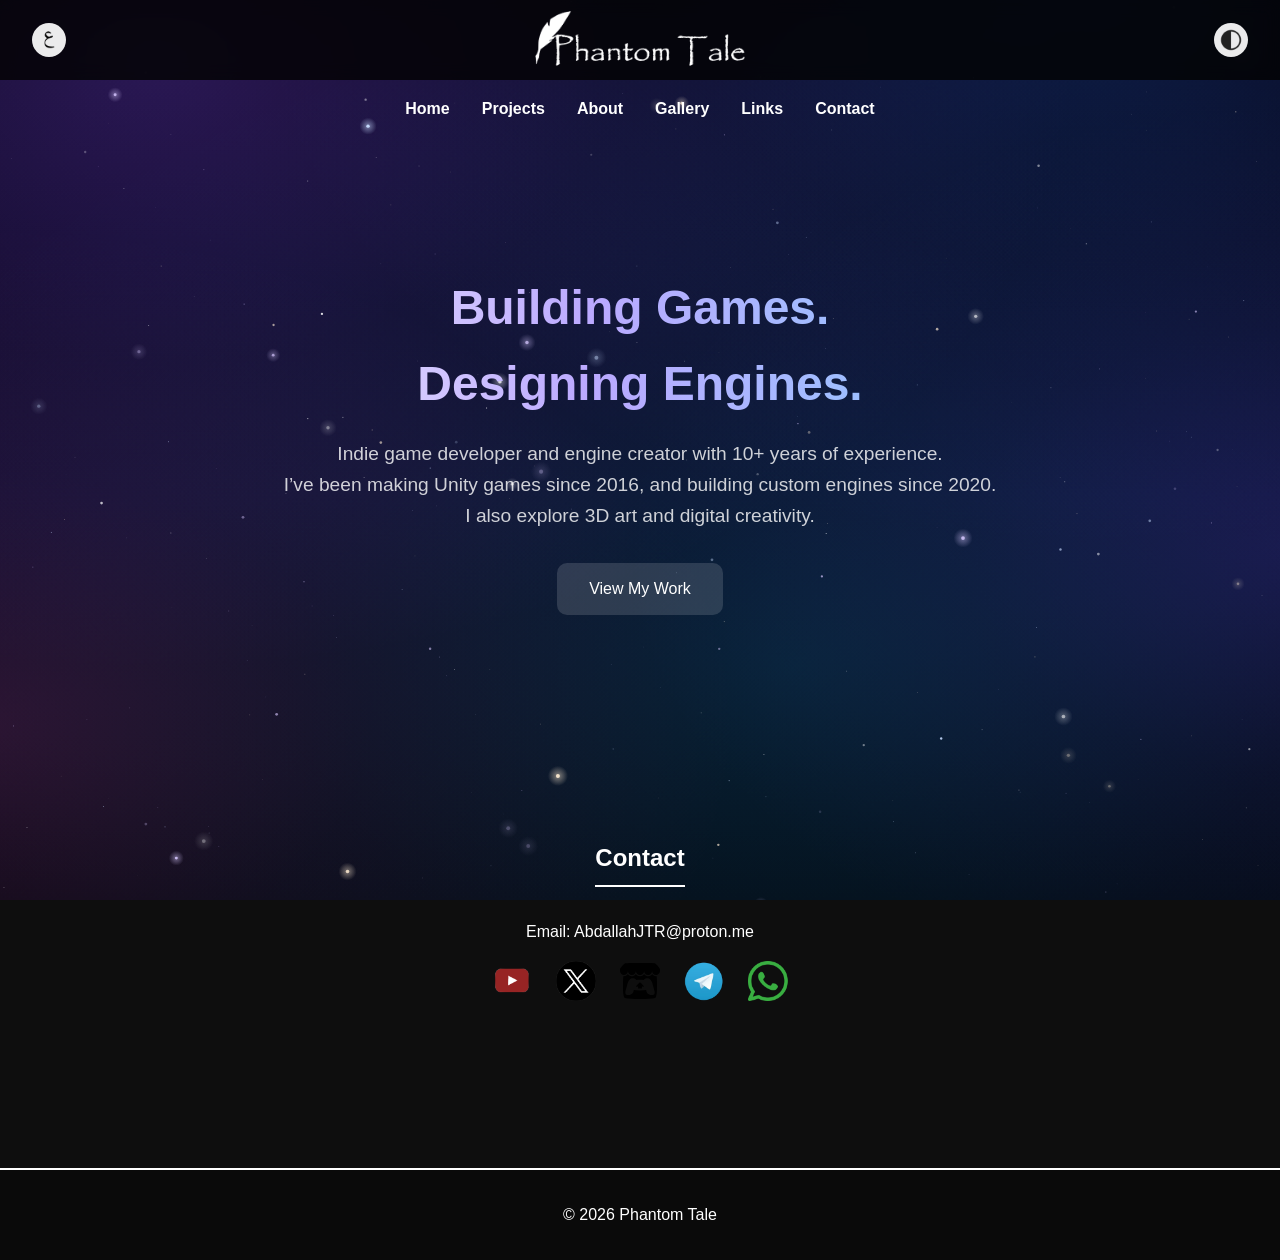
<file: index.html>
<!DOCTYPE html>
<html lang="en">
<head>
<meta charset="UTF-8">
<meta name="description" content="Phantom Tale - Indie game developer and engine creator. Unity games since 2016, custom engines since 2020, 3D art, and digital creativity.">
<meta name="keywords" content="Indie games, Game engine developer, Unity, 3D art, Engine programming, Digital creativity">
<meta name="author" content="Abdallah Madoui">
<meta name="robots" content="index, follow">
<title>Phantom Tale | Indie Game Developer & Custom Engine Development</title>
<meta name="viewport" content="width=device-width, initial-scale=1.0">
<link rel="canonical" href="https://phantomtale.com/">
<link rel="alternate" hreflang="en" href="https://phantomtale.com/">
<link rel="alternate" hreflang="ar" href="https://phantomtale.com/ar/">
<link rel="alternate" hreflang="x-default" href="https://phantomtale.com/">
<link rel="icon" href="/Icon.ico" type="image/x-icon">
<link rel="shortcut icon" href="/Icon.ico" type="image/x-icon">
<script src="lang.js?v=3"></script>
<link rel="stylesheet" href="style.css?v=3">
<script src="cosmic.js?v=3" defer></script>
</head>
<body>

<header id="top-bar">
  <a id="lang-toggle" href="ar/index.html" data-lang="ar" hreflang="ar" lang="ar" aria-label="العربية (Arabic)" title="العربية"><img src="AR.svg" alt="العربية"></a>
  <div class="bar-title">
    <img src="Title.png" alt="Phantom Tale" onerror="this.replaceWith(document.createTextNode(this.alt))">
  </div>
  <button id="dark-mode-toggle">
    <img id="theme-icon" src="DarkModeOn.png" alt="Dark Mode">
  </button>
</header>

<nav class="nav">
  <a href="/">Home</a>
  <a href="projects.html">Projects</a>
  <a href="about.html">About</a>
  <a href="gallery.html">Gallery</a>
  <a href="links.html">Links</a>
  <a href="#contact">Contact</a>
</nav>

<section class="hero">
  <h1>Building Games.<br>Designing Engines.</h1>
  <p>Indie game developer and engine creator with 10+ years of experience.<br>
     I’ve been making Unity games since 2016, and building custom engines since 2020.<br>
     I also explore 3D art and digital creativity.</p>
  <a href="projects.html" class="btn">View My Work</a>
</section>

<section id="page-links" class="section links-section" data-page="index" hidden></section>

<section id="contact" class="section">
  <h2>Contact</h2>
  <p>Email: AbdallahJTR@proton.me</p>
   <div class="contact-links">
    <a href="https://www.youtube.com/@phantom_taleT" target="_blank" aria-label="YouTube">
      <img src="Youtube.png" alt="YouTube Icon">
    </a>
    <a href="https://x.com/AbdallahMadoui" target="_blank" aria-label="X (Twitter)">
      <img src="x.png" alt="X Icon">
    </a>
    <a href="https://phantom-tale.itch.io/" target="_blank" aria-label="itch">
      <img src="itchio.svg" alt="itchio Icon">
    </a>
    <a href="https://t.me/PhantomTale" target="_blank" rel="noopener noreferrer" aria-label="Telegram">
      <img src="Tg.svg" alt="Telegram Icon">
    </a>
    <a href="https://wa.me/213774090745" target="_blank" rel="noopener noreferrer" aria-label="WhatsApp">
      <img src="WS.svg" alt="WhatsApp Icon">
    </a>
  </div>
</section>

<footer>
  <p>© 2026 Phantom Tale</p>
</footer>

<script src="script.js?v=3"></script>
<script src="links.js?v=3"></script>
</body>
</html>
</file>
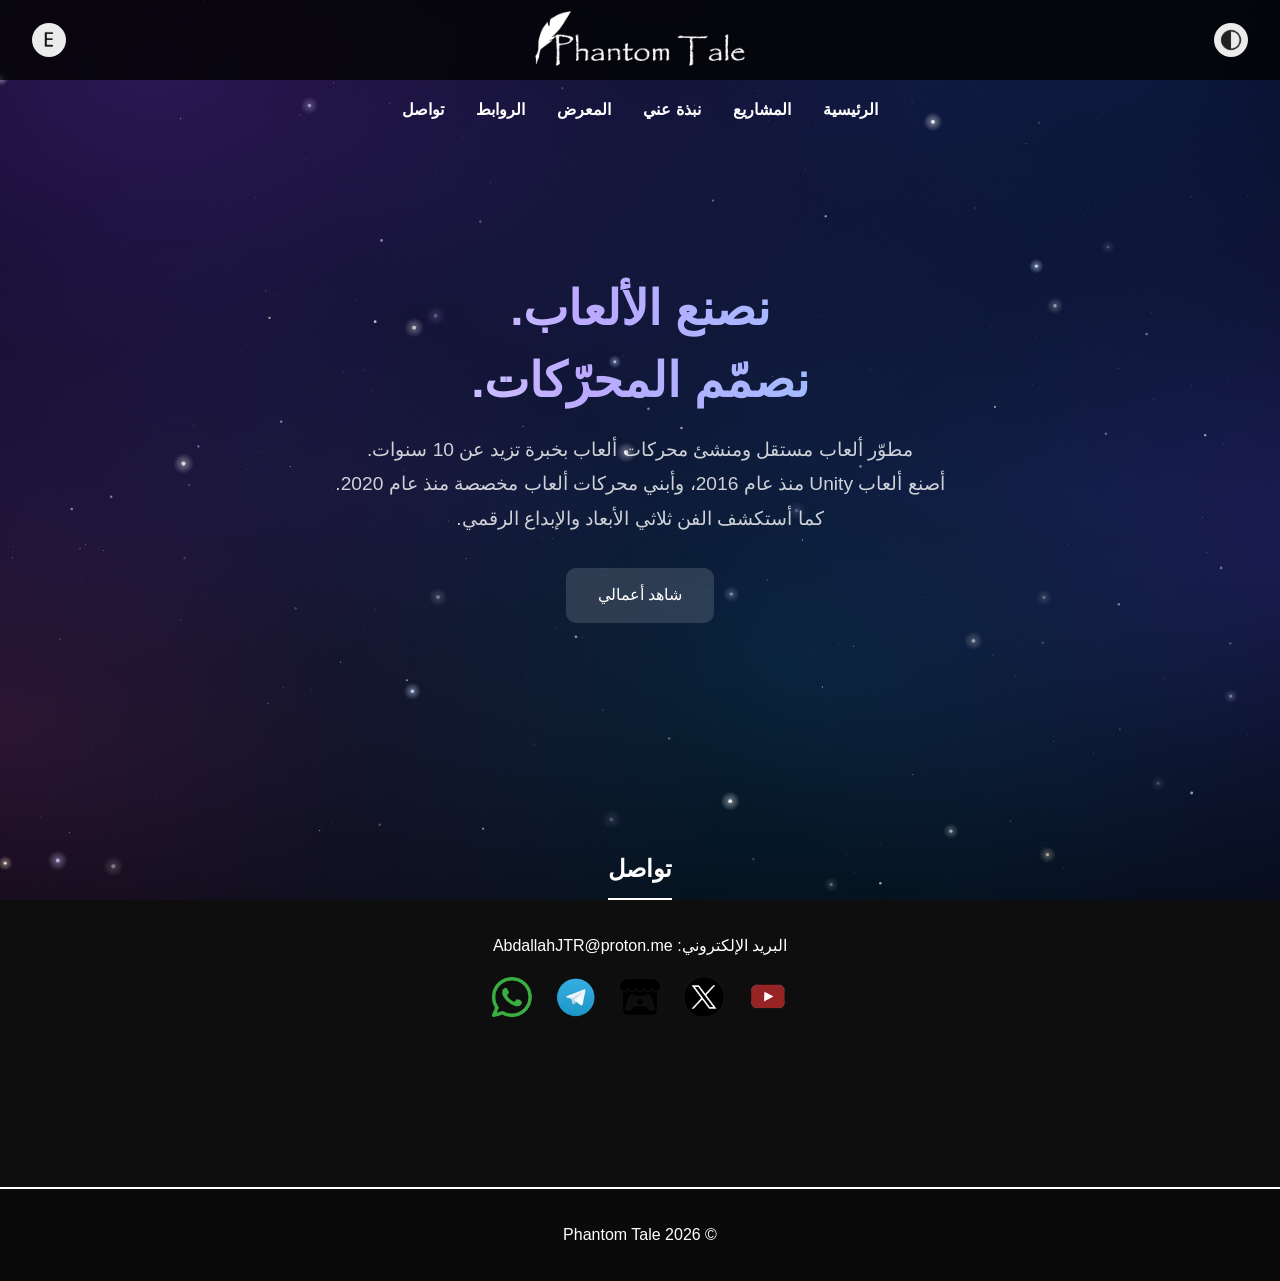
<file: ar/index.html>
<!DOCTYPE html>
<html lang="ar" dir="rtl">
<head>
<meta charset="UTF-8">
<meta name="description" content="Phantom Tale - مطوّر ألعاب مستقل ومنشئ محركات ألعاب. ألعاب Unity منذ 2016، ومحركات مخصصة منذ 2020، والفن ثلاثي الأبعاد والإبداع الرقمي.">
<title>Phantom Tale | مطوّر ألعاب مستقل وتطوير محركات ألعاب مخصصة</title>
<meta name="viewport" content="width=device-width, initial-scale=1.0">
<link rel="canonical" href="https://phantomtale.com/ar/">
<link rel="alternate" hreflang="en" href="https://phantomtale.com/">
<link rel="alternate" hreflang="ar" href="https://phantomtale.com/ar/">
<link rel="alternate" hreflang="x-default" href="https://phantomtale.com/">
<link rel="icon" href="/Icon.ico" type="image/x-icon">
<link rel="shortcut icon" href="/Icon.ico" type="image/x-icon">
<script src="../lang.js?v=3"></script>
<link rel="stylesheet" href="../style.css?v=3">
<script src="../cosmic.js?v=3" defer></script>
</head>
<body>

<header id="top-bar">
  <a id="lang-toggle" href="../index.html" data-lang="en" hreflang="en" lang="en" aria-label="التبديل إلى الإنجليزية (English)" title="English"><img src="../EN.svg" alt="English"></a>
  <div class="bar-title">
    <img src="../Title.png" alt="Phantom Tale" onerror="this.replaceWith(document.createTextNode(this.alt))">
  </div>
  <button id="dark-mode-toggle">
    <img id="theme-icon" src="../DarkModeOn.png" alt="الوضع الداكن">
  </button>
</header>

<nav class="nav">
  <a href="index.html">الرئيسية</a>
  <a href="projects.html">المشاريع</a>
  <a href="about.html">نبذة عني</a>
  <a href="gallery.html">المعرض</a>
  <a href="links.html">الروابط</a>
  <a href="#contact">تواصل</a>
</nav>

<section class="hero">
  <h1>نصنع الألعاب.<br>نصمّم المحرّكات.</h1>
  <p>مطوّر ألعاب مستقل ومنشئ محركات ألعاب بخبرة تزيد عن 10 سنوات.<br>
     أصنع ألعاب Unity منذ عام 2016، وأبني محركات ألعاب مخصصة منذ عام 2020.<br>
     كما أستكشف الفن ثلاثي الأبعاد والإبداع الرقمي.</p>
  <a href="projects.html" class="btn">شاهد أعمالي</a>
</section>

<section id="page-links" class="section links-section" data-page="index" data-src="../links/ar/index.json" data-base="../" hidden></section>

<section id="contact" class="section">
  <h2>تواصل</h2>
  <p>البريد الإلكتروني: <bdi class="ltr">AbdallahJTR@proton.me</bdi></p>
   <div class="contact-links">
    <a href="https://www.youtube.com/@phantom_taleT" target="_blank" rel="noopener noreferrer" aria-label="يوتيوب">
      <img src="../Youtube.png" alt="أيقونة يوتيوب">
    </a>
    <a href="https://x.com/AbdallahMadoui" target="_blank" rel="noopener noreferrer" aria-label="إكس (تويتر)">
      <img src="../x.png" alt="أيقونة إكس">
    </a>
    <a href="https://phantom-tale.itch.io/" target="_blank" rel="noopener noreferrer" aria-label="itch.io">
      <img src="../itchio.svg" alt="أيقونة itch.io">
    </a>
    <a href="https://t.me/PhantomTale" target="_blank" rel="noopener noreferrer" aria-label="تيليجرام">
      <img src="../Tg.svg" alt="أيقونة تيليجرام">
    </a>
    <a href="https://wa.me/213774090745" target="_blank" rel="noopener noreferrer" aria-label="واتساب">
      <img src="../WS.svg" alt="أيقونة واتساب">
    </a>
  </div>
</section>

<footer>
  <p>© 2026 Phantom Tale</p>
</footer>

<script src="../script.js?v=3"></script>
<script src="../links.js?v=3"></script>
</body>
</html>
</file>
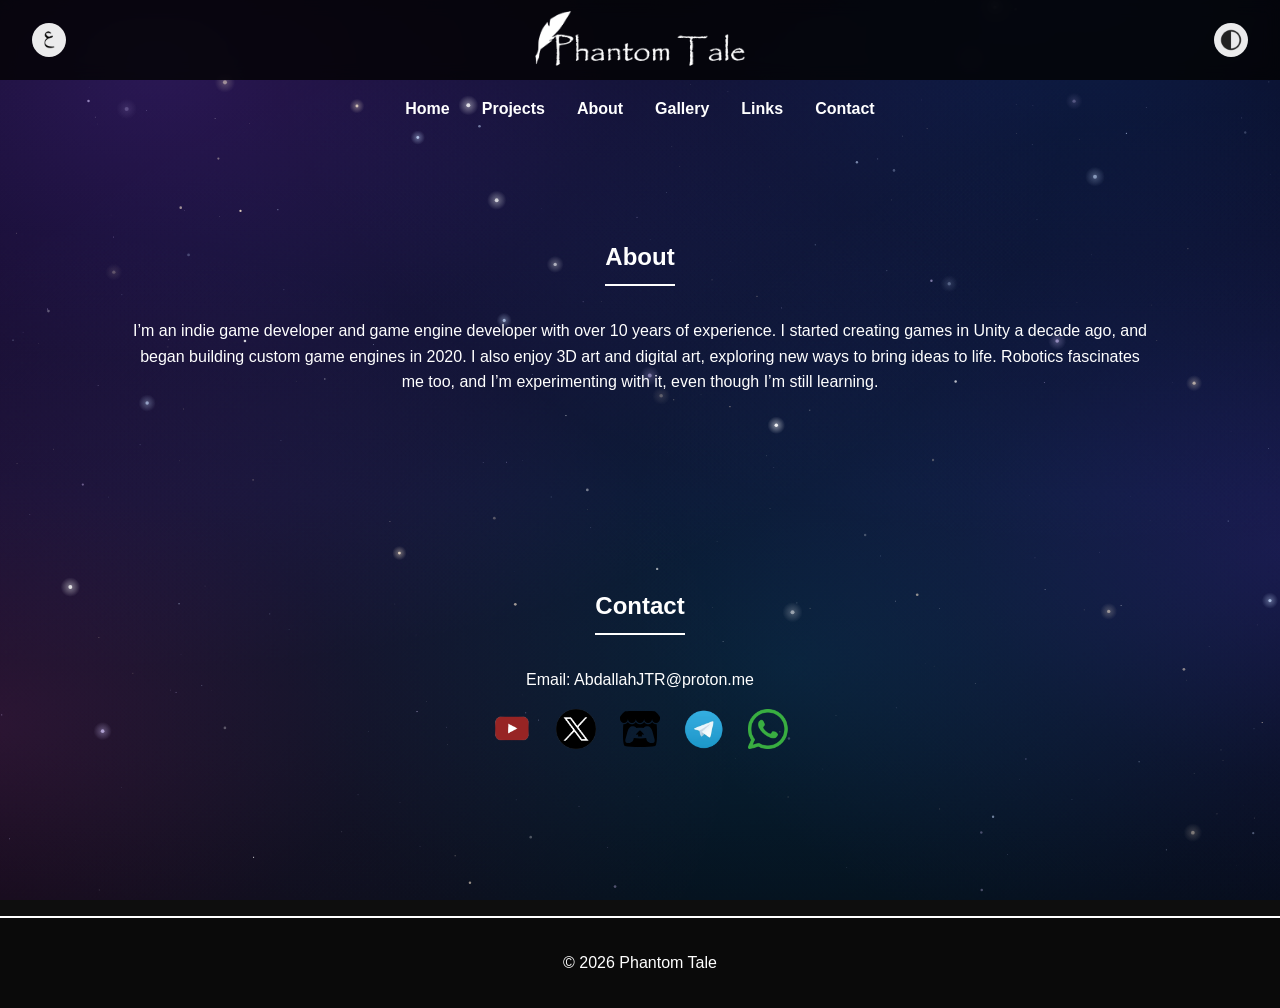
<file: about.html>
<!DOCTYPE html>
<html lang="en">
<head>
<meta charset="UTF-8">
<title>Phantom Tale - About</title>
<meta name="viewport" content="width=device-width, initial-scale=1.0">
<link rel="canonical" href="https://phantomtale.com/about.html">
<link rel="alternate" hreflang="en" href="https://phantomtale.com/about.html">
<link rel="alternate" hreflang="ar" href="https://phantomtale.com/ar/about.html">
<link rel="alternate" hreflang="x-default" href="https://phantomtale.com/about.html">
<link rel="icon" href="/Icon.ico" type="image/x-icon">
<link rel="shortcut icon" href="/Icon.ico" type="image/x-icon">
<script src="lang.js?v=3"></script>
<link rel="stylesheet" href="style.css?v=3">
<script src="cosmic.js?v=3" defer></script>
</head>
<body>

<header id="top-bar">
  <a id="lang-toggle" href="ar/about.html" data-lang="ar" hreflang="ar" lang="ar" aria-label="العربية (Arabic)" title="العربية"><img src="AR.svg" alt="العربية"></a>
  <div class="bar-title">
    <img src="Title.png" alt="Phantom Tale" onerror="this.replaceWith(document.createTextNode(this.alt))">
  </div>
  <button id="dark-mode-toggle">
    <img id="theme-icon" src="DarkModeOn.png" alt="Dark Mode">
  </button>
</header>

<nav class="nav">
  <a href="index.html">Home</a>
  <a href="projects.html">Projects</a>
  <a href="about.html">About</a>
  <a href="gallery.html">Gallery</a>
  <a href="links.html">Links</a>
  <a href="#contact">Contact</a>
</nav>

<section class="section">
  <h2>About</h2>
  <p>I’m an indie game developer and game engine developer with over 10 years of experience. I started creating games in Unity a decade ago, and began building custom game engines in 2020.

I also enjoy 3D art and digital art, exploring new ways to bring ideas to life. Robotics fascinates me too, and I’m experimenting with it, even though I’m still learning.</p>
</section>

<section id="page-links" class="section links-section" data-page="about" hidden></section>

<section id="contact" class="section">
  <h2>Contact</h2>
  <p>Email: AbdallahJTR@proton.me</p>
   <div class="contact-links">
    <a href="https://www.youtube.com/@phantom_taleT" target="_blank" aria-label="YouTube">
      <img src="Youtube.png" alt="YouTube Icon">
    </a>
    <a href="https://x.com/AbdallahMadoui" target="_blank" aria-label="X (Twitter)">
      <img src="x.png" alt="X Icon">
    </a>
    <a href="https://phantom-tale.itch.io/" target="_blank" aria-label="itch">
      <img src="itchio.svg" alt="itchio Icon">
    </a>
    <a href="https://t.me/PhantomTale" target="_blank" rel="noopener noreferrer" aria-label="Telegram">
      <img src="Tg.svg" alt="Telegram Icon">
    </a>
    <a href="https://wa.me/213774090745" target="_blank" rel="noopener noreferrer" aria-label="WhatsApp">
      <img src="WS.svg" alt="WhatsApp Icon">
    </a>
  </div>
</section>

<footer>
  <p>© 2026 Phantom Tale</p>
</footer>

<script src="script.js?v=3"></script>
<script src="links.js?v=3"></script>
</body>
</html>
</file>
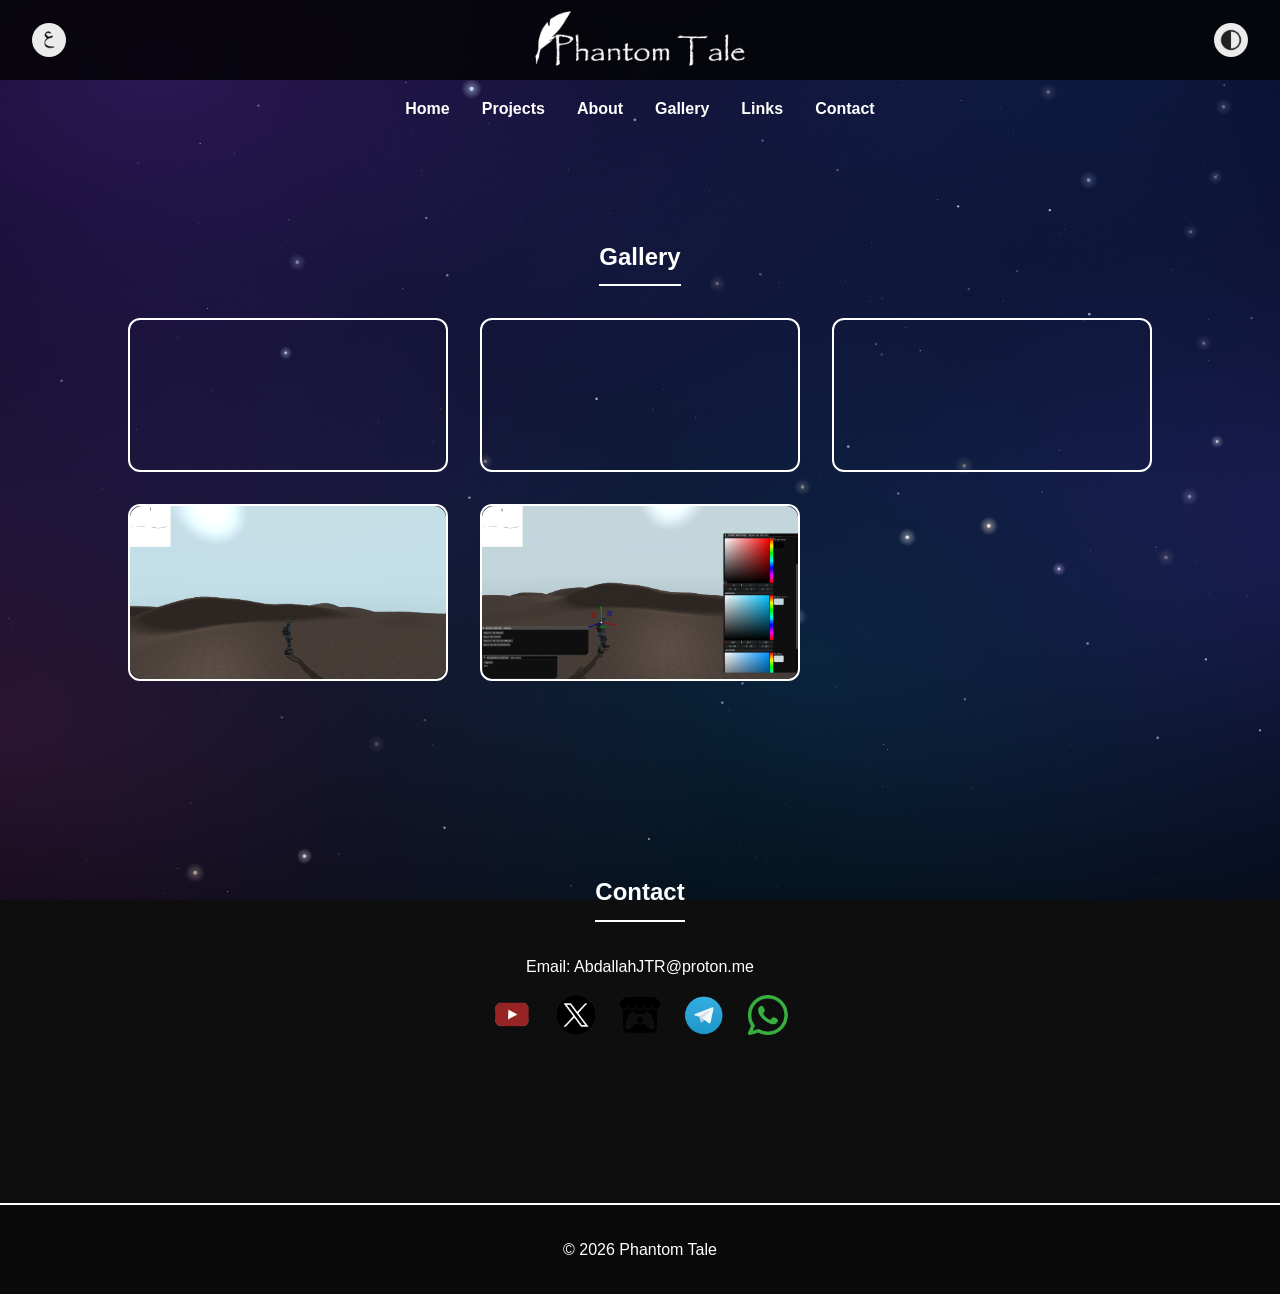
<file: gallery.html>
<!DOCTYPE html>
<html lang="en">
<head>
<meta charset="UTF-8">
<title>Phantom Tale - Gallery</title>
<meta name="viewport" content="width=device-width, initial-scale=1.0">
<link rel="canonical" href="https://phantomtale.com/gallery.html">
<link rel="alternate" hreflang="en" href="https://phantomtale.com/gallery.html">
<link rel="alternate" hreflang="ar" href="https://phantomtale.com/ar/gallery.html">
<link rel="alternate" hreflang="x-default" href="https://phantomtale.com/gallery.html">
<link rel="icon" href="/Icon.ico" type="image/x-icon">
<link rel="shortcut icon" href="/Icon.ico" type="image/x-icon">
<script src="lang.js?v=3"></script>
<link rel="stylesheet" href="style.css?v=3">
<script src="cosmic.js?v=3" defer></script>
<style>
/* Lightbox styles */
#lightbox {
    position: fixed;
    top: 0;
    left: 0;
    width: 100%;
    height: 100%;
    background: rgba(0,0,0,0.9);
    display: none;
    justify-content: center;
    align-items: center;
    z-index: 2000;
}
#lightbox-content img,
#lightbox-content iframe {
    max-width: 90%;
    max-height: 90%;
    border-radius: 12px;
}
#close-lightbox {
    position: absolute;
    top: 20px;
    right: 40px;
    font-size: 3rem;
    color: #fff;
    cursor: pointer;
}
</style>
</head>
<body>

<header id="top-bar">
  <a id="lang-toggle" href="ar/gallery.html" data-lang="ar" hreflang="ar" lang="ar" aria-label="العربية (Arabic)" title="العربية"><img src="AR.svg" alt="العربية"></a>
  <div class="bar-title">
    <img src="Title.png" alt="Phantom Tale" onerror="this.replaceWith(document.createTextNode(this.alt))">
  </div>
  <button id="dark-mode-toggle">
    <img id="theme-icon" src="DarkModeOn.png" alt="Dark Mode">
  </button>
</header>

<nav class="nav">
  <a href="index.html">Home</a>
  <a href="projects.html">Projects</a>
  <a href="about.html">About</a>
  <a href="gallery.html">Gallery</a>
  <a href="links.html">Links</a>
  <a href="#contact">Contact</a>
</nav>

<section class="section">
  <h2>Gallery</h2>

  <div class="gallery-grid">
    <!-- Video items -->
    <div class="gallery-item" data-type="video" data-src="https://www.youtube.com/embed/JE7c5SYaKdA?si=OX892HFA5D7WPDRG">
      <iframe width="560" height="315" src="https://www.youtube.com/embed/JE7c5SYaKdA?si=OX892HFA5D7WPDRG" frameborder="0" allowfullscreen></iframe>
    </div>

    <div class="gallery-item" data-type="video" data-src="https://www.youtube.com/embed/03c2iqK7mvk?si=W52mp8EyOLGmlalu">
      <iframe width="560" height="315" src="https://www.youtube.com/embed/03c2iqK7mvk?si=W52mp8EyOLGmlalu" frameborder="0" allowfullscreen></iframe>
    </div>

    <div class="gallery-item" data-type="video" data-src="https://www.youtube.com/embed/lnKzZxMNZPA?si=yj3l0BiZq-D0li_o">
      <iframe width="560" height="315" src="https://www.youtube.com/embed/lnKzZxMNZPA?si=yj3l0BiZq-D0li_o" frameborder="0" allowfullscreen></iframe>
    </div>

    <!-- Image items -->
    <div class="gallery-item" data-type="image" data-src="Screenshot_01.png">
        <img src="Screenshot_01.png" alt="Phantom Tale game engine screenshot 1">      
    </div>

    <div class="gallery-item" data-type="image" data-src="Screenshot_02.png">
        <img src="Screenshot_02.png" alt="Phantom Tale game engine screenshot 2">
    </div>
  </div>
</section>

<!-- Lightbox -->
<div id="lightbox">
  <span id="close-lightbox">&times;</span>
  <div id="lightbox-content"></div>
</div>

<section id="page-links" class="section links-section" data-page="gallery" hidden></section>

<section id="contact" class="section">
  <h2>Contact</h2>
  <p>Email: AbdallahJTR@proton.me</p>
   <div class="contact-links">
    <a href="https://www.youtube.com/@phantom_taleT" target="_blank" aria-label="YouTube">
      <img src="Youtube.png" alt="YouTube Icon">
    </a>
    <a href="https://x.com/AbdallahMadoui" target="_blank" aria-label="X (Twitter)">
      <img src="x.png" alt="X Icon">
    </a>
    <a href="https://phantom-tale.itch.io/" target="_blank" aria-label="itch">
      <img src="itchio.svg" alt="itchio Icon">
    </a>
    <a href="https://t.me/PhantomTale" target="_blank" rel="noopener noreferrer" aria-label="Telegram">
      <img src="Tg.svg" alt="Telegram Icon">
    </a>
    <a href="https://wa.me/213774090745" target="_blank" rel="noopener noreferrer" aria-label="WhatsApp">
      <img src="WS.svg" alt="WhatsApp Icon">
    </a>
  </div>
</section>

<footer>
  <p>© 2026 Phantom Tale</p>
</footer>

<script src="script.js?v=3"></script>
<script src="links.js?v=3"></script>
<script>
// LIGHTBOX FUNCTIONALITY
const galleryItems = document.querySelectorAll('.gallery-item');
const lightbox = document.getElementById('lightbox');
const lightboxContent = document.getElementById('lightbox-content');
const closeLightbox = document.getElementById('close-lightbox');

galleryItems.forEach(item => {
    item.addEventListener('click', () => {
        const type = item.dataset.type;
        const src = item.dataset.src;

        if(type === 'image') {
            lightboxContent.innerHTML = `<img src="${src}" alt="">`;
        } else if(type === 'video') {
            lightboxContent.innerHTML = `<iframe src="${src}" frameborder="0" allowfullscreen></iframe>`;
        }

        lightbox.style.display = 'flex';
    });
});

closeLightbox.addEventListener('click', () => {
    lightbox.style.display = 'none';
    lightboxContent.innerHTML = '';
});

lightbox.addEventListener('click', (e) => {
    if(e.target === lightbox) {
        lightbox.style.display = 'none';
        lightboxContent.innerHTML = '';
    }
});
</script>
</body>
</html>
</file>
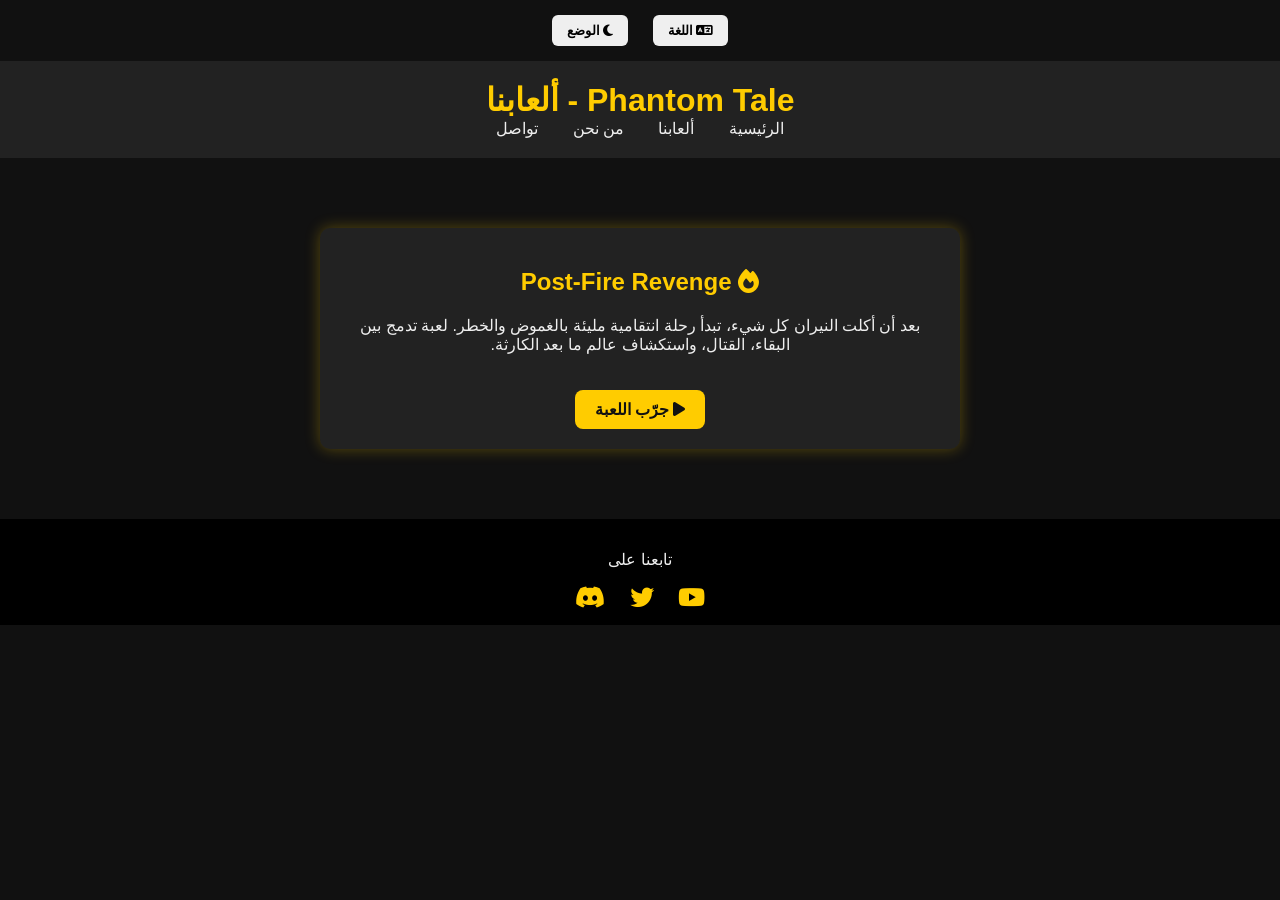
<file: games.html>
<!DOCTYPE html>
<html lang="ar" dir="rtl">
<head>
  <meta charset="UTF-8">
  <title>ألعابنا - Phantom Tale</title>
  <link rel="icon" href="/Icon.ico" type="image/x-icon">
  <link rel="shortcut icon" href="/Icon.ico" type="image/x-icon">

  <!-- أيقونات Font Awesome -->
  <link rel="stylesheet" href="https://cdnjs.cloudflare.com/ajax/libs/font-awesome/6.5.0/css/all.min.css">

  <style>
    :root {
      --bg: #111;
      --text: #eee;
      --card: #222;
      --highlight: #ffcc00;
    }

    body {
      font-family: Arial, sans-serif;
      margin: 0;
      background: var(--bg);
      color: var(--text);
      transition: background 0.5s, color 0.5s;
    }
    header {
      background: var(--card);
      padding: 20px;
      text-align: center;
    }
    header h1 {
      margin: 0;
      font-size: 2rem;
      color: var(--highlight);
    }
    nav a {
      color: var(--text);
      margin: 0 15px;
      text-decoration: none;
      transition: color 0.3s;
    }
    nav a:hover {
      color: var(--highlight);
    }

    section {
      padding: 50px;
      text-align: center;
      animation: fadeIn 2s forwards;
    }

    .card {
      background: var(--card);
      padding: 20px;
      margin: 20px auto;
      max-width: 600px;
      border-radius: 10px;
      box-shadow: 0 0 15px rgba(255, 204, 0, 0.3);
      transform: translateY(50px);
      opacity: 0;
      animation: slideUp 1s forwards;
    }

    .card h2 {
      color: var(--highlight);
    }

    .btn {
      display: inline-block;
      margin-top: 20px;
      background: var(--highlight);
      color: #111;
      padding: 10px 20px;
      border-radius: 8px;
      text-decoration: none;
      font-weight: bold;
      transition: transform 0.3s ease;
    }
    .btn:hover {
      transform: scale(1.1);
    }

    footer {
      background: #000;
      text-align: center;
      padding: 15px;
    }
    footer i {
      margin: 0 10px;
      font-size: 1.5rem;
      color: var(--highlight);
      transition: transform 0.3s;
    }
    footer i:hover {
      transform: scale(1.2);
      color: #fff;
    }

    /* Light Mode */
    body.light {
      --bg: #f9f9f9;
      --text: #111;
      --card: #fff;
      --highlight: #d35400;
    }

    /* Animations */
    @keyframes fadeIn {
      to { opacity: 1; }
    }
    @keyframes slideUp {
      to {
        transform: translateY(0);
        opacity: 1;
      }
    }

    /* زر الأدوات */
    .toolbar {
      text-align: center;
      margin: 15px;
    }
    .toolbar button {
      margin: 0 10px;
      padding: 8px 15px;
      border: none;
      border-radius: 6px;
      cursor: pointer;
      font-weight: bold;
    }
  </style>
</head>
<body>

  <!-- شريط الأدوات -->
  <div class="toolbar">
    <button onclick="toggleLang()"><i class="fa-solid fa-language"></i> اللغة</button>
    <button onclick="toggleMode()"><i class="fa-solid fa-moon"></i> الوضع</button>
  </div>

  <!-- رأس الصفحة -->
  <header>
    <h1 id="title">Phantom Tale - ألعابنا</h1>
    <nav>
      <a id="home" href="index.html">الرئيسية</a>
      <a id="games" href="games.html">ألعابنا</a>
      <a id="about" href="about.html">من نحن</a>
      <a id="contact" href="contact.html">تواصل</a>
    </nav>
  </header>

  <!-- قسم اللعبة -->
  <section>
    <div class="card">
      <h2 id="game-title"><i class="fa-solid fa-fire"></i> Post-Fire Revenge</h2>
      <p id="game-desc">
        بعد أن أكلت النيران كل شيء، تبدأ رحلة انتقامية مليئة بالغموض والخطر.  
        لعبة تدمج بين البقاء، القتال، واستكشاف عالم ما بعد الكارثة.
      </p>
      <a href="#" class="btn" id="play-btn"><i class="fa-solid fa-play"></i> جرّب اللعبة</a>
    </div>
  </section>

  <!-- الفوتر -->
  <footer>
    <p id="follow">تابعنا على</p>
    <a href="#"><i class="fa-brands fa-youtube"></i></a>
    <a href="#"><i class="fa-brands fa-twitter"></i></a>
    <a href="https://discord.gg/4KazqRceby" target="_blank">
      <i class="fa-brands fa-discord"></i>
    </a>
  </footer>

  <script>
    // نصوص عربية و إنجليزية
    const texts = {
      ar: {
        title: "Phantom Tale - ألعابنا",
        home: "الرئيسية",
        games: "ألعابنا",
        about: "من نحن",
        contact: "تواصل",
        gameTitle: "🔥 Post-Fire Revenge",
        gameDesc: "بعد أن أكلت النيران كل شيء، تبدأ رحلة انتقامية مليئة بالغموض والخطر. لعبة تدمج بين البقاء، القتال، واستكشاف عالم ما بعد الكارثة.",
        playBtn: "🎮 جرّب اللعبة",
        follow: "تابعنا على"
      },
      en: {
        title: "Phantom Tale - Our Games",
        home: "Home",
        games: "Games",
        about: "About",
        contact: "Contact",
        gameTitle: "🔥 Post-Fire Revenge",
        gameDesc: "After the fire consumed everything, a mysterious journey of revenge begins. A game that combines survival, combat, and exploring a post-apocalyptic world.",
        playBtn: "🎮 Play Game",
        follow: "Follow us on"
      }
    };

    let currentLang = "ar";

    function toggleLang() {
      currentLang = currentLang === "ar" ? "en" : "ar";
      const t = texts[currentLang];

      document.getElementById("title").textContent = t.title;
      document.getElementById("home").textContent = t.home;
      document.getElementById("games").textContent = t.games;
      document.getElementById("about").textContent = t.about;
      document.getElementById("contact").textContent = t.contact;
      document.getElementById("game-title").textContent = t.gameTitle;
      document.getElementById("game-desc").textContent = t.gameDesc;
      document.getElementById("play-btn").textContent = t.playBtn;
      document.getElementById("follow").textContent = t.follow;

      // اتجاه النصوص
      document.documentElement.lang = currentLang;
      document.documentElement.dir = currentLang === "ar" ? "rtl" : "ltr";
    }

    function toggleMode() {
      document.body.classList.toggle("light");
    }
  </script>
</body>
</html>
</file>
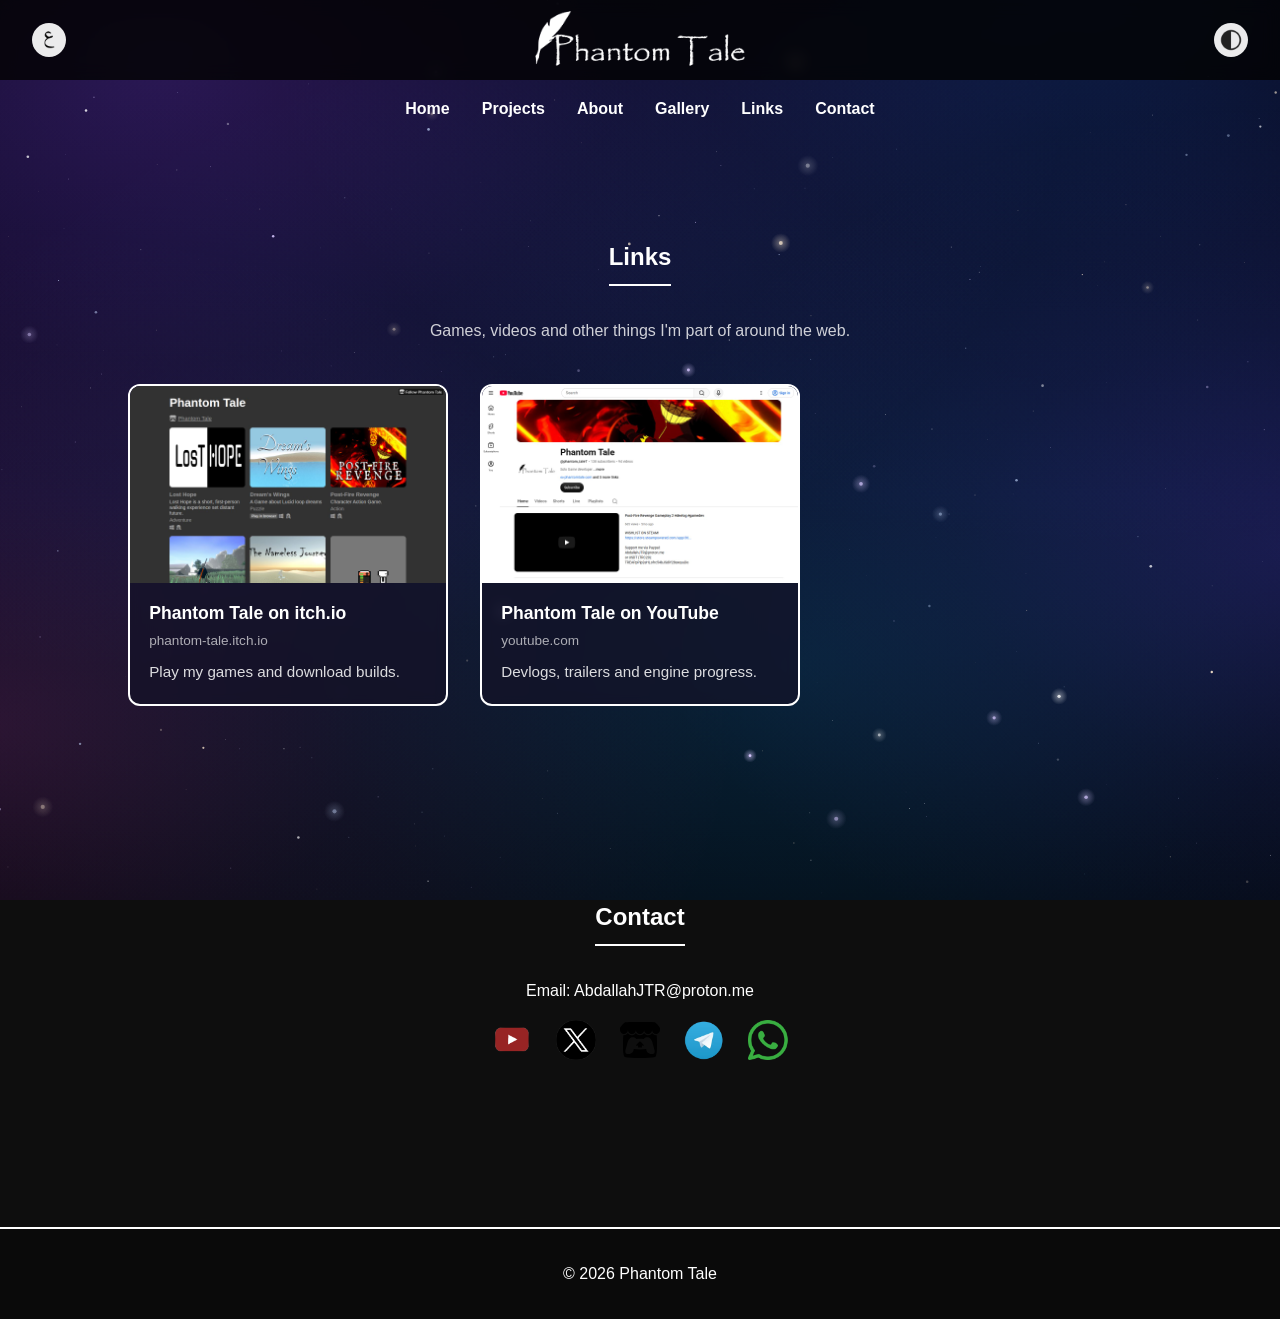
<file: links.html>
<!DOCTYPE html>
<html lang="en">
<head>
<meta charset="UTF-8">
<title>Phantom Tale - Links</title>
<meta name="description" content="Links to Phantom Tale games, videos and projects around the web.">
<meta name="viewport" content="width=device-width, initial-scale=1.0">
<link rel="canonical" href="https://phantomtale.com/links.html">
<link rel="alternate" hreflang="en" href="https://phantomtale.com/links.html">
<link rel="alternate" hreflang="ar" href="https://phantomtale.com/ar/links.html">
<link rel="alternate" hreflang="x-default" href="https://phantomtale.com/links.html">
<link rel="icon" href="/Icon.ico" type="image/x-icon">
<link rel="shortcut icon" href="/Icon.ico" type="image/x-icon">
<script src="lang.js?v=3"></script>
<link rel="stylesheet" href="style.css?v=3">
<script src="cosmic.js?v=3" defer></script>
</head>
<body>

<header id="top-bar">
  <a id="lang-toggle" href="ar/links.html" data-lang="ar" hreflang="ar" lang="ar" aria-label="العربية (Arabic)" title="العربية"><img src="AR.svg" alt="العربية"></a>
  <div class="bar-title">
    <img src="Title.png" alt="Phantom Tale" onerror="this.replaceWith(document.createTextNode(this.alt))">
  </div>
  <button id="dark-mode-toggle">
    <img id="theme-icon" src="DarkModeOn.png" alt="Dark Mode">
  </button>
</header>

<nav class="nav">
  <a href="index.html">Home</a>
  <a href="projects.html">Projects</a>
  <a href="about.html">About</a>
  <a href="gallery.html">Gallery</a>
  <a href="links.html">Links</a>
  <a href="#contact">Contact</a>
</nav>

<section id="page-links" class="section links-section" data-page="links" hidden></section>

<section id="contact" class="section">
  <h2>Contact</h2>
  <p>Email: AbdallahJTR@proton.me</p>
   <div class="contact-links">
    <a href="https://www.youtube.com/@phantom_taleT" target="_blank" aria-label="YouTube">
      <img src="Youtube.png" alt="YouTube Icon">
    </a>
    <a href="https://x.com/AbdallahMadoui" target="_blank" aria-label="X (Twitter)">
      <img src="x.png" alt="X Icon">
    </a>
    <a href="https://phantom-tale.itch.io/" target="_blank" aria-label="itch">
      <img src="itchio.svg" alt="itchio Icon">
    </a>
    <a href="https://t.me/PhantomTale" target="_blank" rel="noopener noreferrer" aria-label="Telegram">
      <img src="Tg.svg" alt="Telegram Icon">
    </a>
    <a href="https://wa.me/213774090745" target="_blank" rel="noopener noreferrer" aria-label="WhatsApp">
      <img src="WS.svg" alt="WhatsApp Icon">
    </a>
  </div>
</section>

<footer>
  <p>© 2026 Phantom Tale</p>
</footer>

<script src="script.js?v=3"></script>
<script src="links.js?v=3"></script>
</body>
</html>
</file>
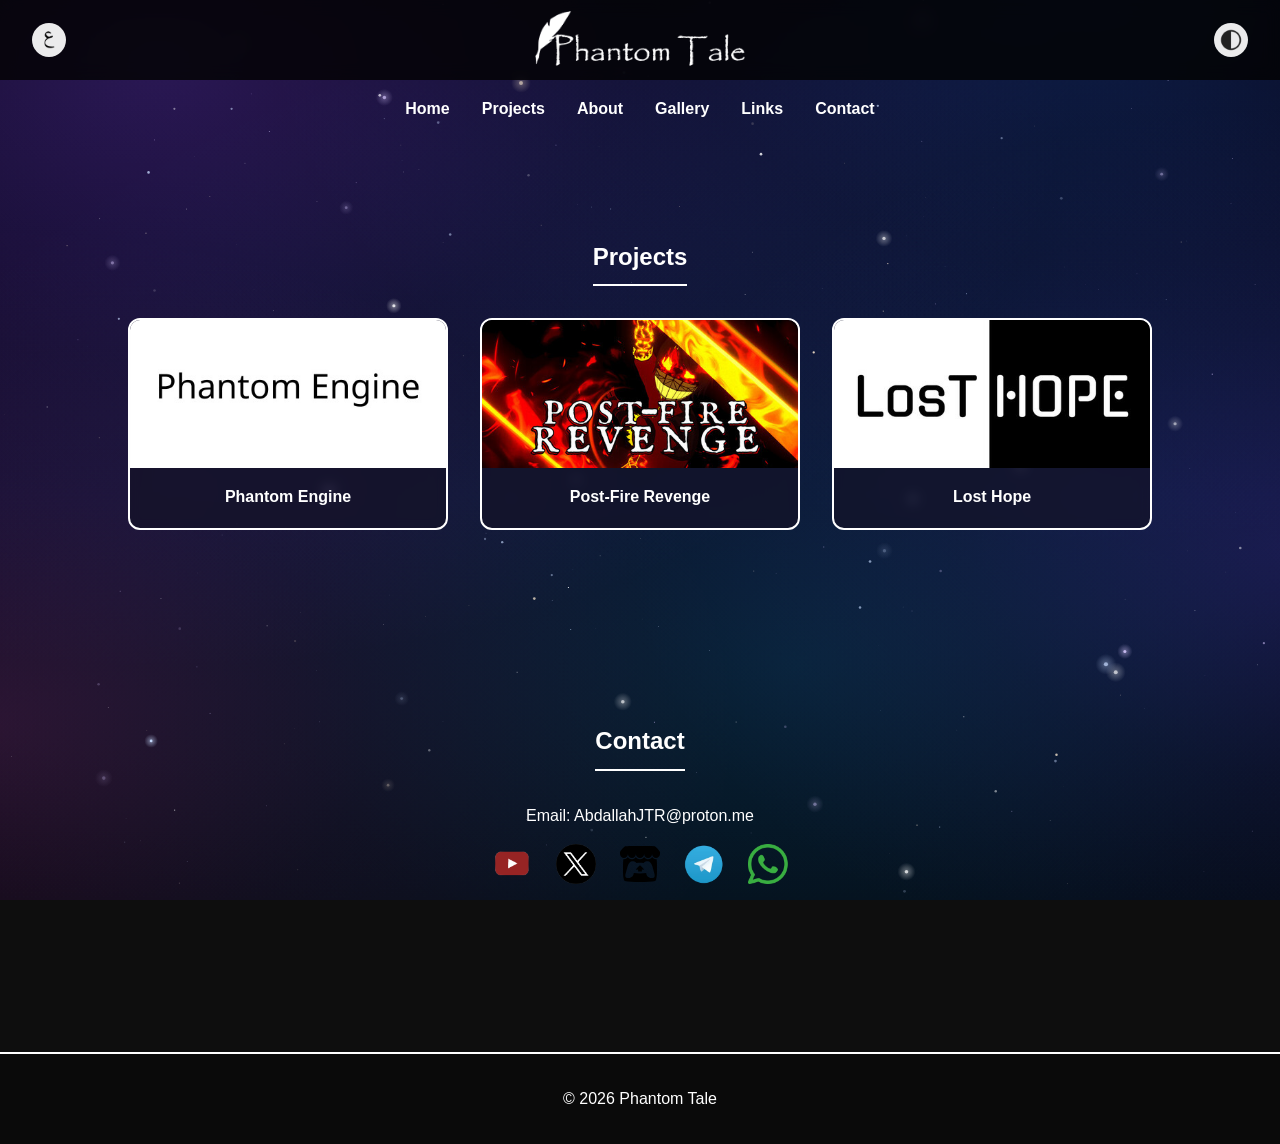
<file: projects.html>
<!DOCTYPE html>
<html lang="en">
<head>
<meta charset="UTF-8">
<title>Phantom Tale - Projects</title>
<meta name="viewport" content="width=device-width, initial-scale=1.0">
<link rel="canonical" href="https://phantomtale.com/projects.html">
<link rel="alternate" hreflang="en" href="https://phantomtale.com/projects.html">
<link rel="alternate" hreflang="ar" href="https://phantomtale.com/ar/projects.html">
<link rel="alternate" hreflang="x-default" href="https://phantomtale.com/projects.html">
<link rel="icon" href="/Icon.ico" type="image/x-icon">
<link rel="shortcut icon" href="/Icon.ico" type="image/x-icon">
<script src="lang.js?v=3"></script>
<link rel="stylesheet" href="style.css?v=3">
<script src="cosmic.js?v=3" defer></script>
</head>
<body>

<header id="top-bar">
  <a id="lang-toggle" href="ar/projects.html" data-lang="ar" hreflang="ar" lang="ar" aria-label="العربية (Arabic)" title="العربية"><img src="AR.svg" alt="العربية"></a>
  <div class="bar-title">
    <img src="Title.png" alt="Phantom Tale" onerror="this.replaceWith(document.createTextNode(this.alt))">
  </div>
  <button id="dark-mode-toggle">
    <img id="theme-icon" src="DarkModeOn.png" alt="Dark Mode">
  </button>
</header>

<nav class="nav">
  <a href="index.html">Home</a>
  <a href="projects.html">Projects</a>
  <a href="about.html">About</a>
  <a href="gallery.html">Gallery</a>
  <a href="links.html">Links</a>
  <a href="#contact">Contact</a>
</nav>

<section class="section">
  <h2>Projects</h2>
  <div class="grid">
    <div class="card project-card">
      <img src="PhantomEngine.svg" alt="Phantom Engine header image" loading="lazy" onerror="this.remove()">
      <span class="project-title">Phantom Engine</span>
    </div>
    <a class="card project-card" href="https://store.steampowered.com/app/3633800/PostFire_Revenge/" target="_blank" rel="noopener noreferrer">
      <img src="postfirerevenge.svg" alt="Post-Fire Revenge header image" loading="lazy" onerror="this.remove()">
      <span class="project-title">Post-Fire Revenge</span>
    </a>
    <a class="card project-card" href="https://store.steampowered.com/app/4359020/Lost_Hope/" target="_blank" rel="noopener noreferrer">
      <img src="LostHope.svg" alt="Lost Hope header image" loading="lazy" onerror="this.remove()">
      <span class="project-title">Lost Hope</span>
    </a>
  </div>
</section>

<section id="page-links" class="section links-section" data-page="projects" hidden></section>

<section id="contact" class="section">
  <h2>Contact</h2>
  <p>Email: AbdallahJTR@proton.me</p>
   <div class="contact-links">
    <a href="https://www.youtube.com/@phantom_taleT" target="_blank" aria-label="YouTube">
      <img src="Youtube.png" alt="YouTube Icon">
    </a>
    <a href="https://x.com/AbdallahMadoui" target="_blank" aria-label="X (Twitter)">
      <img src="x.png" alt="X Icon">
    </a>
    <a href="https://phantom-tale.itch.io/" target="_blank" aria-label="itch">
      <img src="itchio.svg" alt="itchio Icon">
    </a>
    <a href="https://t.me/PhantomTale" target="_blank" rel="noopener noreferrer" aria-label="Telegram">
      <img src="Tg.svg" alt="Telegram Icon">
    </a>
    <a href="https://wa.me/213774090745" target="_blank" rel="noopener noreferrer" aria-label="WhatsApp">
      <img src="WS.svg" alt="WhatsApp Icon">
    </a>
  </div>
</section>
  
<footer>
  <p>© 2026 Phantom Tale</p>
</footer>

<script src="script.js?v=3"></script>
<script src="links.js?v=3"></script>
</body>
</html>
</file>
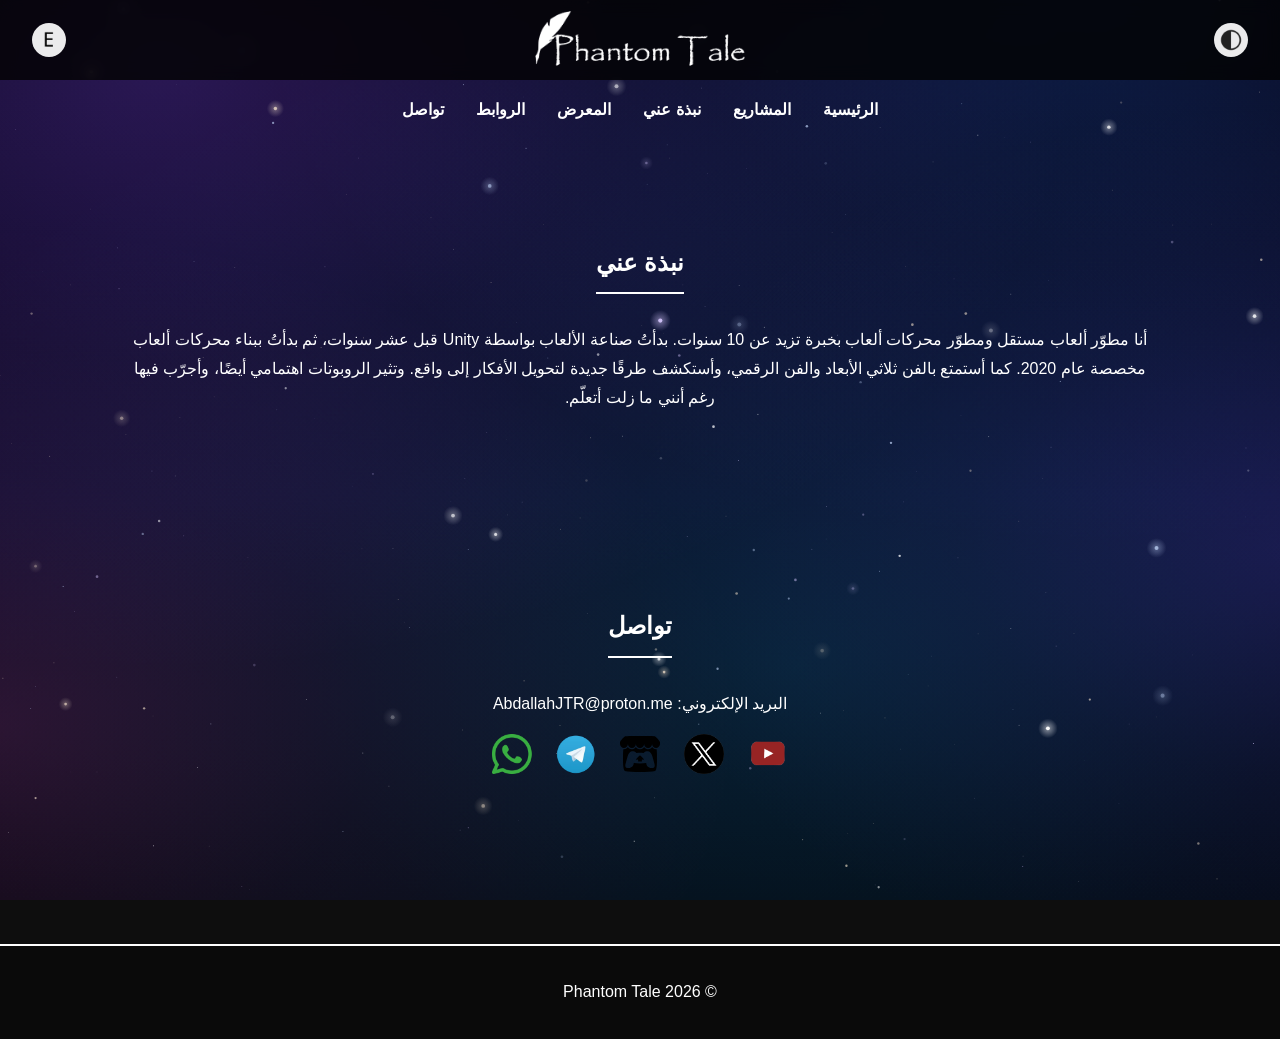
<file: ar/about.html>
<!DOCTYPE html>
<html lang="ar" dir="rtl">
<head>
<meta charset="UTF-8">

<title>Phantom Tale - نبذة عني</title>
<meta name="viewport" content="width=device-width, initial-scale=1.0">
<link rel="canonical" href="https://phantomtale.com/ar/about.html">
<link rel="alternate" hreflang="en" href="https://phantomtale.com/about.html">
<link rel="alternate" hreflang="ar" href="https://phantomtale.com/ar/about.html">
<link rel="alternate" hreflang="x-default" href="https://phantomtale.com/about.html">
<link rel="icon" href="/Icon.ico" type="image/x-icon">
<link rel="shortcut icon" href="/Icon.ico" type="image/x-icon">
<script src="../lang.js?v=3"></script>
<link rel="stylesheet" href="../style.css?v=3">
<script src="../cosmic.js?v=3" defer></script>
</head>
<body>

<header id="top-bar">
  <a id="lang-toggle" href="../about.html" data-lang="en" hreflang="en" lang="en" aria-label="التبديل إلى الإنجليزية (English)" title="English"><img src="../EN.svg" alt="English"></a>
  <div class="bar-title">
    <img src="../Title.png" alt="Phantom Tale" onerror="this.replaceWith(document.createTextNode(this.alt))">
  </div>
  <button id="dark-mode-toggle">
    <img id="theme-icon" src="../DarkModeOn.png" alt="الوضع الداكن">
  </button>
</header>

<nav class="nav">
  <a href="index.html">الرئيسية</a>
  <a href="projects.html">المشاريع</a>
  <a href="about.html">نبذة عني</a>
  <a href="gallery.html">المعرض</a>
  <a href="links.html">الروابط</a>
  <a href="#contact">تواصل</a>
</nav>

<section class="section">
  <h2>نبذة عني</h2>
  <p>أنا مطوّر ألعاب مستقل ومطوّر محركات ألعاب بخبرة تزيد عن 10 سنوات. بدأتُ صناعة الألعاب بواسطة Unity قبل عشر سنوات، ثم بدأتُ ببناء محركات ألعاب مخصصة عام 2020.

  كما أستمتع بالفن ثلاثي الأبعاد والفن الرقمي، وأستكشف طرقًا جديدة لتحويل الأفكار إلى واقع. وتثير الروبوتات اهتمامي أيضًا، وأجرّب فيها رغم أنني ما زلت أتعلّم.</p>
</section>

<section id="page-links" class="section links-section" data-page="about" data-src="../links/ar/about.json" data-base="../" hidden></section>

<section id="contact" class="section">
  <h2>تواصل</h2>
  <p>البريد الإلكتروني: <bdi class="ltr">AbdallahJTR@proton.me</bdi></p>
   <div class="contact-links">
    <a href="https://www.youtube.com/@phantom_taleT" target="_blank" rel="noopener noreferrer" aria-label="يوتيوب">
      <img src="../Youtube.png" alt="أيقونة يوتيوب">
    </a>
    <a href="https://x.com/AbdallahMadoui" target="_blank" rel="noopener noreferrer" aria-label="إكس (تويتر)">
      <img src="../x.png" alt="أيقونة إكس">
    </a>
    <a href="https://phantom-tale.itch.io/" target="_blank" rel="noopener noreferrer" aria-label="itch.io">
      <img src="../itchio.svg" alt="أيقونة itch.io">
    </a>
    <a href="https://t.me/PhantomTale" target="_blank" rel="noopener noreferrer" aria-label="تيليجرام">
      <img src="../Tg.svg" alt="أيقونة تيليجرام">
    </a>
    <a href="https://wa.me/213774090745" target="_blank" rel="noopener noreferrer" aria-label="واتساب">
      <img src="../WS.svg" alt="أيقونة واتساب">
    </a>
  </div>
</section>

<footer>
  <p>© 2026 Phantom Tale</p>
</footer>

<script src="../script.js?v=3"></script>
<script src="../links.js?v=3"></script>
</body>
</html>
</file>
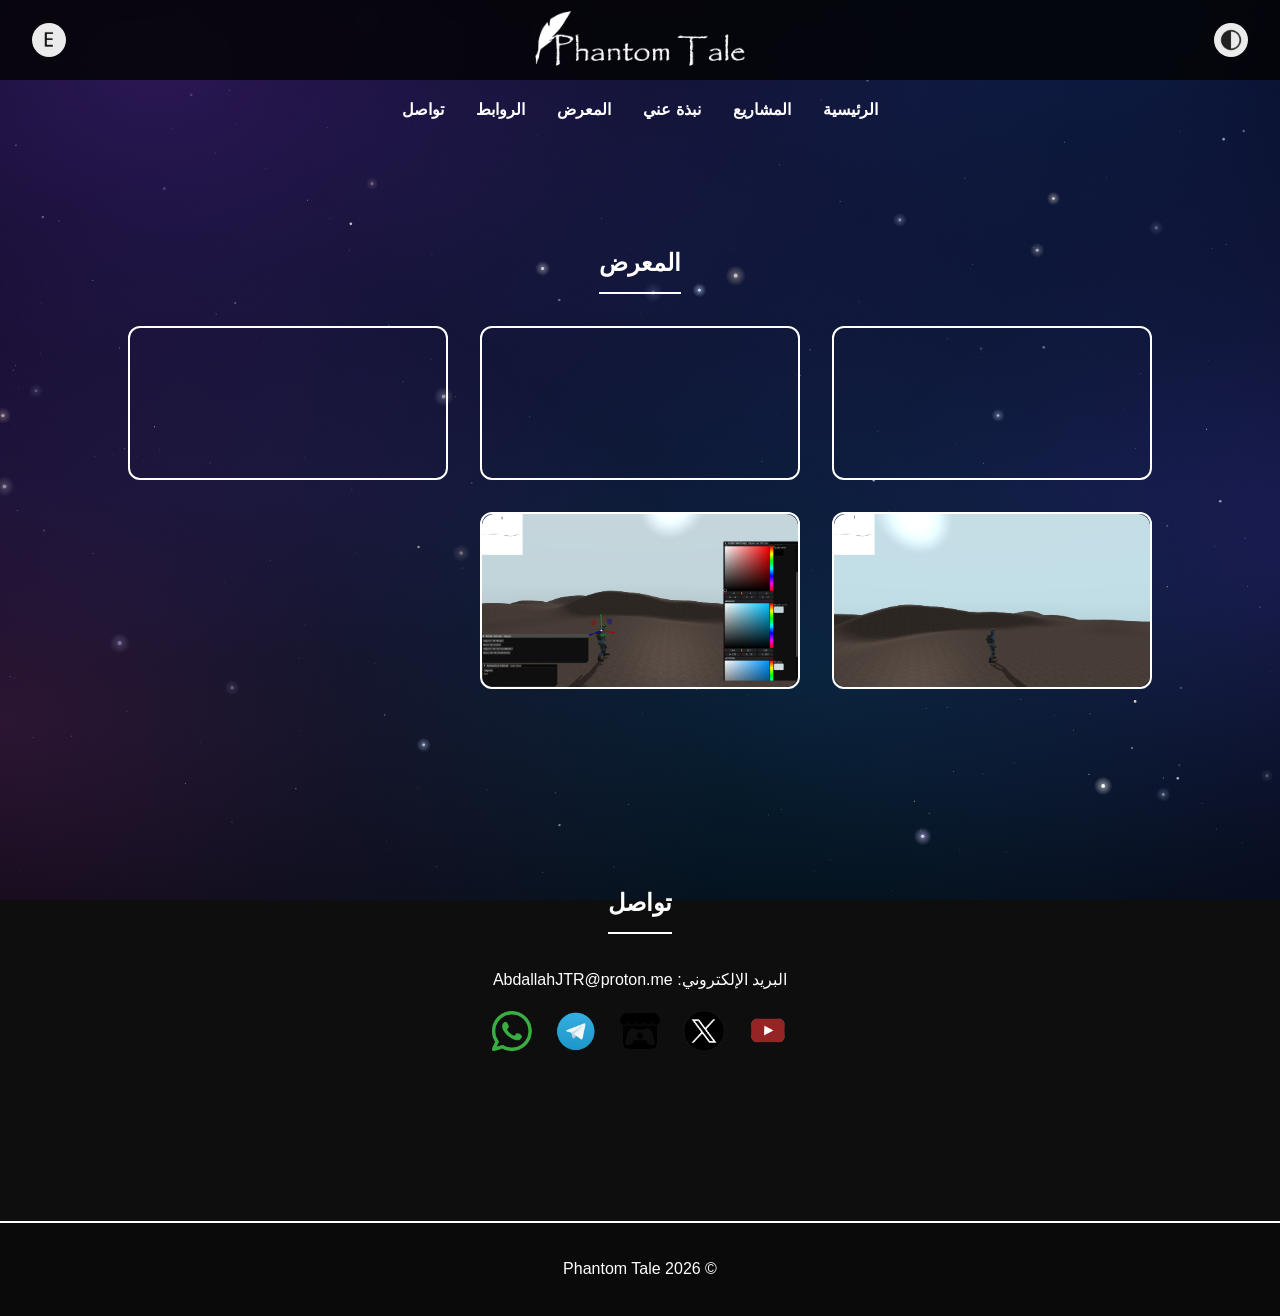
<file: ar/gallery.html>
<!DOCTYPE html>
<html lang="ar" dir="rtl">
<head>
<meta charset="UTF-8">

<title>Phantom Tale - المعرض</title>
<meta name="viewport" content="width=device-width, initial-scale=1.0">
<link rel="canonical" href="https://phantomtale.com/ar/gallery.html">
<link rel="alternate" hreflang="en" href="https://phantomtale.com/gallery.html">
<link rel="alternate" hreflang="ar" href="https://phantomtale.com/ar/gallery.html">
<link rel="alternate" hreflang="x-default" href="https://phantomtale.com/gallery.html">
<link rel="icon" href="/Icon.ico" type="image/x-icon">
<link rel="shortcut icon" href="/Icon.ico" type="image/x-icon">
<script src="../lang.js?v=3"></script>
<link rel="stylesheet" href="../style.css?v=3">
<script src="../cosmic.js?v=3" defer></script>
<style>
/* Lightbox styles */
#lightbox {
    position: fixed;
    top: 0;
    left: 0;
    width: 100%;
    height: 100%;
    background: rgba(0,0,0,0.9);
    display: none;
    justify-content: center;
    align-items: center;
    z-index: 2000;
}
#lightbox-content img,
#lightbox-content iframe {
    max-width: 90%;
    max-height: 90%;
    border-radius: 12px;
}
#close-lightbox {
    position: absolute;
    top: 20px;
    right: 40px;
    font-size: 3rem;
    color: #fff;
    cursor: pointer;
}
</style>
</head>
<body>

<header id="top-bar">
  <a id="lang-toggle" href="../gallery.html" data-lang="en" hreflang="en" lang="en" aria-label="التبديل إلى الإنجليزية (English)" title="English"><img src="../EN.svg" alt="English"></a>
  <div class="bar-title">
    <img src="../Title.png" alt="Phantom Tale" onerror="this.replaceWith(document.createTextNode(this.alt))">
  </div>
  <button id="dark-mode-toggle">
    <img id="theme-icon" src="../DarkModeOn.png" alt="الوضع الداكن">
  </button>
</header>

<nav class="nav">
  <a href="index.html">الرئيسية</a>
  <a href="projects.html">المشاريع</a>
  <a href="about.html">نبذة عني</a>
  <a href="gallery.html">المعرض</a>
  <a href="links.html">الروابط</a>
  <a href="#contact">تواصل</a>
</nav>

<section class="section">
  <h2>المعرض</h2>

  <div class="gallery-grid">
    <!-- مقاطع الفيديو -->
    <div class="gallery-item" data-type="video" data-src="https://www.youtube.com/embed/JE7c5SYaKdA?si=OX892HFA5D7WPDRG">
      <iframe width="560" height="315" src="https://www.youtube.com/embed/JE7c5SYaKdA?si=OX892HFA5D7WPDRG" title="فيديو 1" frameborder="0" allowfullscreen></iframe>
    </div>

    <div class="gallery-item" data-type="video" data-src="https://www.youtube.com/embed/03c2iqK7mvk?si=W52mp8EyOLGmlalu">
      <iframe width="560" height="315" src="https://www.youtube.com/embed/03c2iqK7mvk?si=W52mp8EyOLGmlalu" title="فيديو 2" frameborder="0" allowfullscreen></iframe>
    </div>

    <div class="gallery-item" data-type="video" data-src="https://www.youtube.com/embed/lnKzZxMNZPA?si=yj3l0BiZq-D0li_o">
      <iframe width="560" height="315" src="https://www.youtube.com/embed/lnKzZxMNZPA?si=yj3l0BiZq-D0li_o" title="فيديو 3" frameborder="0" allowfullscreen></iframe>
    </div>

    <!-- الصور -->
    <div class="gallery-item" data-type="image" data-src="../Screenshot_01.png">
        <img src="../Screenshot_01.png" alt="لقطة شاشة 1 من محرك ألعاب Phantom Tale">
    </div>

    <div class="gallery-item" data-type="image" data-src="../Screenshot_02.png">
        <img src="../Screenshot_02.png" alt="لقطة شاشة 2 من محرك ألعاب Phantom Tale">
    </div>
  </div>
</section>

<!-- Lightbox -->
<div id="lightbox">
  <span id="close-lightbox" role="button" aria-label="إغلاق">&times;</span>
  <div id="lightbox-content"></div>
</div>

<section id="page-links" class="section links-section" data-page="gallery" data-src="../links/ar/gallery.json" data-base="../" hidden></section>

<section id="contact" class="section">
  <h2>تواصل</h2>
  <p>البريد الإلكتروني: <bdi class="ltr">AbdallahJTR@proton.me</bdi></p>
   <div class="contact-links">
    <a href="https://www.youtube.com/@phantom_taleT" target="_blank" rel="noopener noreferrer" aria-label="يوتيوب">
      <img src="../Youtube.png" alt="أيقونة يوتيوب">
    </a>
    <a href="https://x.com/AbdallahMadoui" target="_blank" rel="noopener noreferrer" aria-label="إكس (تويتر)">
      <img src="../x.png" alt="أيقونة إكس">
    </a>
    <a href="https://phantom-tale.itch.io/" target="_blank" rel="noopener noreferrer" aria-label="itch.io">
      <img src="../itchio.svg" alt="أيقونة itch.io">
    </a>
    <a href="https://t.me/PhantomTale" target="_blank" rel="noopener noreferrer" aria-label="تيليجرام">
      <img src="../Tg.svg" alt="أيقونة تيليجرام">
    </a>
    <a href="https://wa.me/213774090745" target="_blank" rel="noopener noreferrer" aria-label="واتساب">
      <img src="../WS.svg" alt="أيقونة واتساب">
    </a>
  </div>
</section>

<footer>
  <p>© 2026 Phantom Tale</p>
</footer>

<script src="../script.js?v=3"></script>
<script src="../links.js?v=3"></script>
<script>
// LIGHTBOX FUNCTIONALITY
const galleryItems = document.querySelectorAll('.gallery-item');
const lightbox = document.getElementById('lightbox');
const lightboxContent = document.getElementById('lightbox-content');
const closeLightbox = document.getElementById('close-lightbox');

galleryItems.forEach(item => {
    item.addEventListener('click', () => {
        const type = item.dataset.type;
        const src = item.dataset.src;

        if(type === 'image') {
            lightboxContent.innerHTML = `<img src="${src}" alt="">`;
        } else if(type === 'video') {
            lightboxContent.innerHTML = `<iframe src="${src}" frameborder="0" allowfullscreen></iframe>`;
        }

        lightbox.style.display = 'flex';
    });
});

closeLightbox.addEventListener('click', () => {
    lightbox.style.display = 'none';
    lightboxContent.innerHTML = '';
});

lightbox.addEventListener('click', (e) => {
    if(e.target === lightbox) {
        lightbox.style.display = 'none';
        lightboxContent.innerHTML = '';
    }
});
</script>
</body>
</html>
</file>
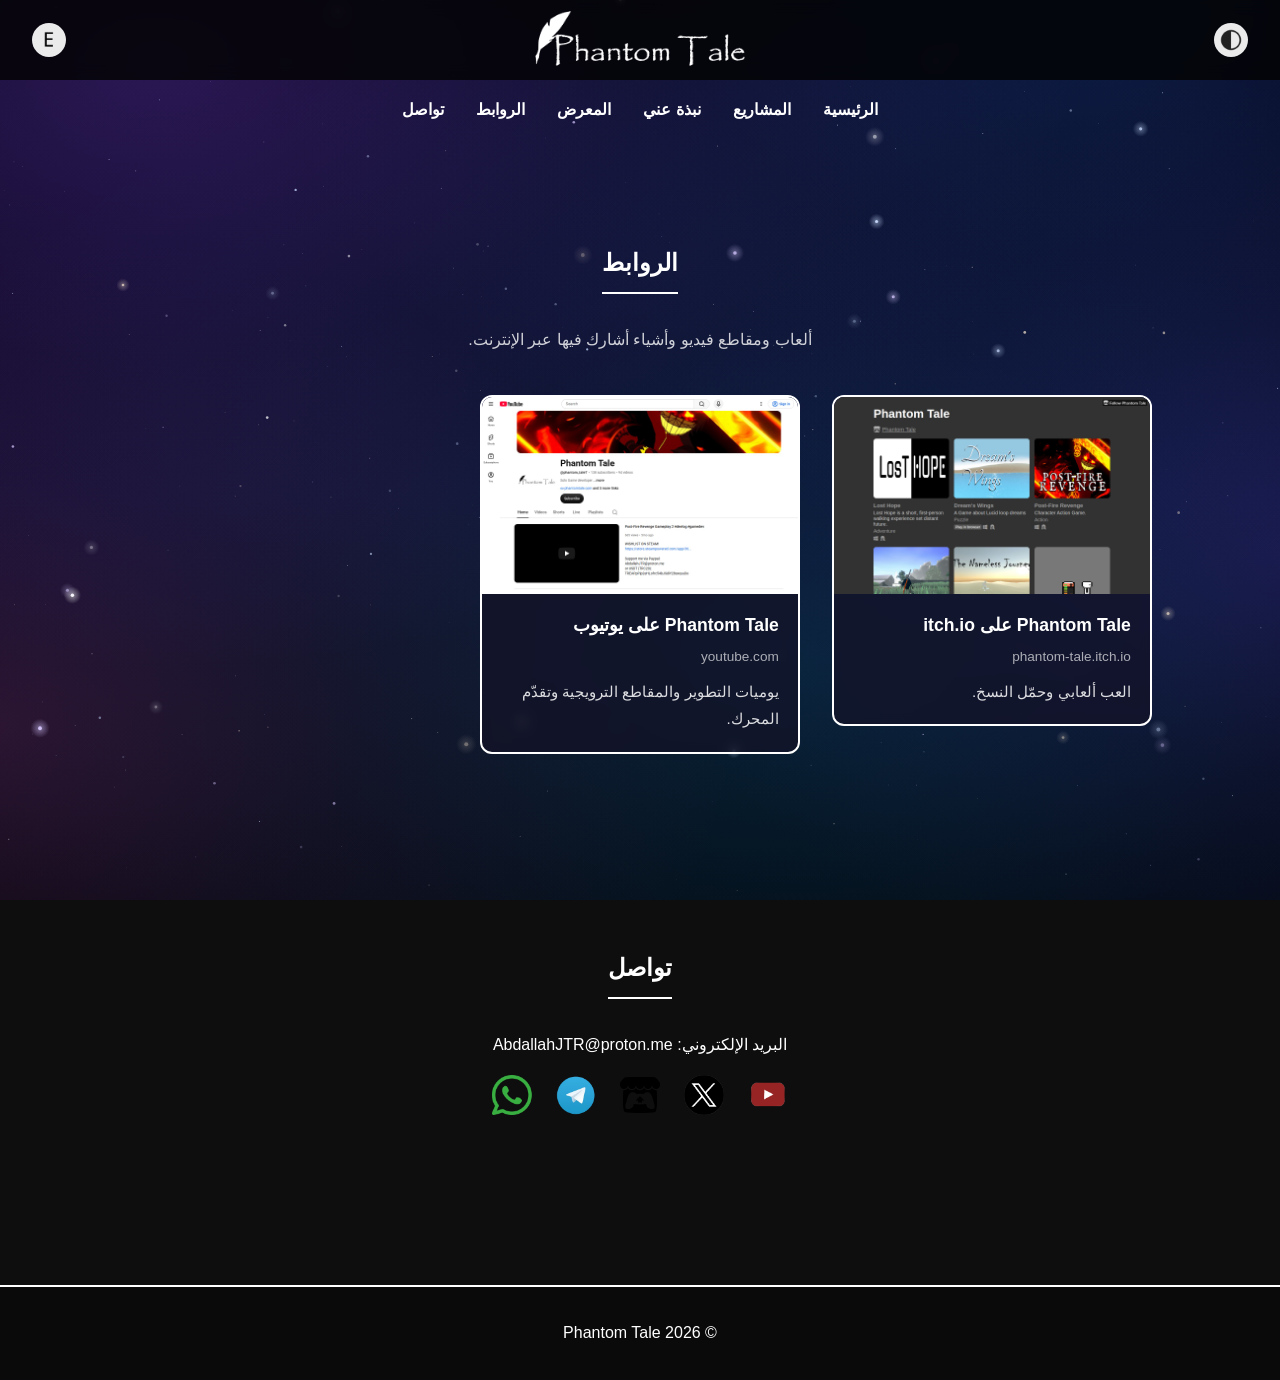
<file: ar/links.html>
<!DOCTYPE html>
<html lang="ar" dir="rtl">
<head>
<meta charset="UTF-8">
<meta name="description" content="روابط ألعاب Phantom Tale ومقاطعها وأعمالها على الإنترنت.">
<title>Phantom Tale - الروابط</title>
<meta name="viewport" content="width=device-width, initial-scale=1.0">
<link rel="canonical" href="https://phantomtale.com/ar/links.html">
<link rel="alternate" hreflang="en" href="https://phantomtale.com/links.html">
<link rel="alternate" hreflang="ar" href="https://phantomtale.com/ar/links.html">
<link rel="alternate" hreflang="x-default" href="https://phantomtale.com/links.html">
<link rel="icon" href="/Icon.ico" type="image/x-icon">
<link rel="shortcut icon" href="/Icon.ico" type="image/x-icon">
<script src="../lang.js?v=3"></script>
<link rel="stylesheet" href="../style.css?v=3">
<script src="../cosmic.js?v=3" defer></script>
</head>
<body>

<header id="top-bar">
  <a id="lang-toggle" href="../links.html" data-lang="en" hreflang="en" lang="en" aria-label="التبديل إلى الإنجليزية (English)" title="English"><img src="../EN.svg" alt="English"></a>
  <div class="bar-title">
    <img src="../Title.png" alt="Phantom Tale" onerror="this.replaceWith(document.createTextNode(this.alt))">
  </div>
  <button id="dark-mode-toggle">
    <img id="theme-icon" src="../DarkModeOn.png" alt="الوضع الداكن">
  </button>
</header>

<nav class="nav">
  <a href="index.html">الرئيسية</a>
  <a href="projects.html">المشاريع</a>
  <a href="about.html">نبذة عني</a>
  <a href="gallery.html">المعرض</a>
  <a href="links.html">الروابط</a>
  <a href="#contact">تواصل</a>
</nav>

<section id="page-links" class="section links-section" data-page="links" data-src="../links/ar/links.json" data-base="../" hidden></section>

<section id="contact" class="section">
  <h2>تواصل</h2>
  <p>البريد الإلكتروني: <bdi class="ltr">AbdallahJTR@proton.me</bdi></p>
   <div class="contact-links">
    <a href="https://www.youtube.com/@phantom_taleT" target="_blank" rel="noopener noreferrer" aria-label="يوتيوب">
      <img src="../Youtube.png" alt="أيقونة يوتيوب">
    </a>
    <a href="https://x.com/AbdallahMadoui" target="_blank" rel="noopener noreferrer" aria-label="إكس (تويتر)">
      <img src="../x.png" alt="أيقونة إكس">
    </a>
    <a href="https://phantom-tale.itch.io/" target="_blank" rel="noopener noreferrer" aria-label="itch.io">
      <img src="../itchio.svg" alt="أيقونة itch.io">
    </a>
    <a href="https://t.me/PhantomTale" target="_blank" rel="noopener noreferrer" aria-label="تيليجرام">
      <img src="../Tg.svg" alt="أيقونة تيليجرام">
    </a>
    <a href="https://wa.me/213774090745" target="_blank" rel="noopener noreferrer" aria-label="واتساب">
      <img src="../WS.svg" alt="أيقونة واتساب">
    </a>
  </div>
</section>

<footer>
  <p>© 2026 Phantom Tale</p>
</footer>

<script src="../script.js?v=3"></script>
<script src="../links.js?v=3"></script>
</body>
</html>
</file>
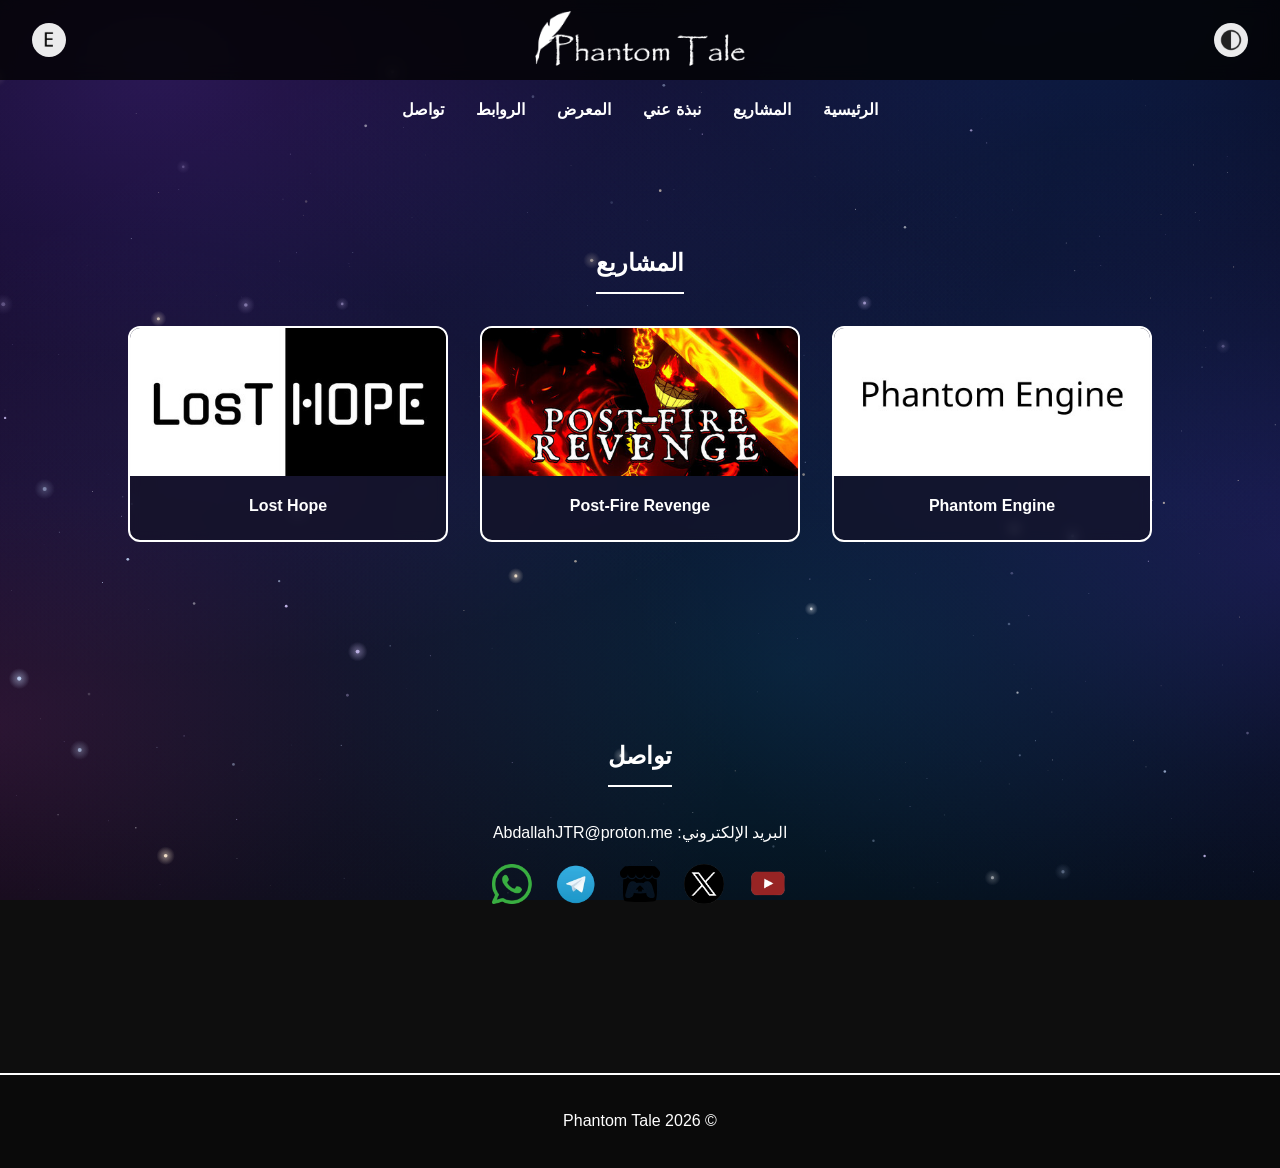
<file: ar/projects.html>
<!DOCTYPE html>
<html lang="ar" dir="rtl">
<head>
<meta charset="UTF-8">

<title>Phantom Tale - المشاريع</title>
<meta name="viewport" content="width=device-width, initial-scale=1.0">
<link rel="canonical" href="https://phantomtale.com/ar/projects.html">
<link rel="alternate" hreflang="en" href="https://phantomtale.com/projects.html">
<link rel="alternate" hreflang="ar" href="https://phantomtale.com/ar/projects.html">
<link rel="alternate" hreflang="x-default" href="https://phantomtale.com/projects.html">
<link rel="icon" href="/Icon.ico" type="image/x-icon">
<link rel="shortcut icon" href="/Icon.ico" type="image/x-icon">
<script src="../lang.js?v=3"></script>
<link rel="stylesheet" href="../style.css?v=3">
<script src="../cosmic.js?v=3" defer></script>
</head>
<body>

<header id="top-bar">
  <a id="lang-toggle" href="../projects.html" data-lang="en" hreflang="en" lang="en" aria-label="التبديل إلى الإنجليزية (English)" title="English"><img src="../EN.svg" alt="English"></a>
  <div class="bar-title">
    <img src="../Title.png" alt="Phantom Tale" onerror="this.replaceWith(document.createTextNode(this.alt))">
  </div>
  <button id="dark-mode-toggle">
    <img id="theme-icon" src="../DarkModeOn.png" alt="الوضع الداكن">
  </button>
</header>

<nav class="nav">
  <a href="index.html">الرئيسية</a>
  <a href="projects.html">المشاريع</a>
  <a href="about.html">نبذة عني</a>
  <a href="gallery.html">المعرض</a>
  <a href="links.html">الروابط</a>
  <a href="#contact">تواصل</a>
</nav>

<section class="section">
  <h2>المشاريع</h2>
  <div class="grid">
    <div class="card project-card">
      <img src="../PhantomEngine.svg" alt="صورة غلاف Phantom Engine" loading="lazy" onerror="this.remove()">
      <span class="project-title">Phantom Engine</span>
    </div>
    <a class="card project-card" href="https://store.steampowered.com/app/3633800/PostFire_Revenge/" target="_blank" rel="noopener noreferrer">
      <img src="../postfirerevenge.svg" alt="صورة غلاف Post-Fire Revenge" loading="lazy" onerror="this.remove()">
      <span class="project-title">Post-Fire Revenge</span>
    </a>
    <a class="card project-card" href="https://store.steampowered.com/app/4359020/Lost_Hope/" target="_blank" rel="noopener noreferrer">
      <img src="../LostHope.svg" alt="صورة غلاف Lost Hope" loading="lazy" onerror="this.remove()">
      <span class="project-title">Lost Hope</span>
    </a>
  </div>
</section>

<section id="page-links" class="section links-section" data-page="projects" data-src="../links/ar/projects.json" data-base="../" hidden></section>

<section id="contact" class="section">
  <h2>تواصل</h2>
  <p>البريد الإلكتروني: <bdi class="ltr">AbdallahJTR@proton.me</bdi></p>
   <div class="contact-links">
    <a href="https://www.youtube.com/@phantom_taleT" target="_blank" rel="noopener noreferrer" aria-label="يوتيوب">
      <img src="../Youtube.png" alt="أيقونة يوتيوب">
    </a>
    <a href="https://x.com/AbdallahMadoui" target="_blank" rel="noopener noreferrer" aria-label="إكس (تويتر)">
      <img src="../x.png" alt="أيقونة إكس">
    </a>
    <a href="https://phantom-tale.itch.io/" target="_blank" rel="noopener noreferrer" aria-label="itch.io">
      <img src="../itchio.svg" alt="أيقونة itch.io">
    </a>
    <a href="https://t.me/PhantomTale" target="_blank" rel="noopener noreferrer" aria-label="تيليجرام">
      <img src="../Tg.svg" alt="أيقونة تيليجرام">
    </a>
    <a href="https://wa.me/213774090745" target="_blank" rel="noopener noreferrer" aria-label="واتساب">
      <img src="../WS.svg" alt="أيقونة واتساب">
    </a>
  </div>
</section>

<footer>
  <p>© 2026 Phantom Tale</p>
</footer>

<script src="../script.js?v=3"></script>
<script src="../links.js?v=3"></script>
</body>
</html>
</file>
<file: style.css>
/* RESET */
* {
    margin: 0;
    padding: 0;
    box-sizing: border-box;
}

/* BODY & TOP BAR */
body {
    font-family: Arial, Helvetica, sans-serif;
    background: #0e0e0e;
    color: #fff;
    line-height: 1.6;
    padding-top: 80px;
    transition: background 0.4s ease, color 0.4s ease;
}

#top-bar {
position: fixed;
top: 0;
left: 0;
width: 100%;
height: 80px;
background: #030303;
color: #fff;
display: flex;
align-items: center;
justify-content: center;
padding: 0 2rem;
z-index: 1000;
transition: transform 0.4s ease;
}

.bar-title {
    font-size: 2rem;
    font-weight: 900;
    letter-spacing: 3px;
}

/* DARK MODE BUTTON */
#dark-mode-toggle {
position: absolute;
right: 2rem;
background: transparent;
border: none;
cursor: pointer;
}

#dark-mode-toggle img {
width: 24px;
height: 24px;
}

/* NAVIGATION */
.nav {
    display: flex;
    justify-content: center;
    gap: 2rem;
    padding: 1rem 0;
}

.nav a {
    text-decoration: none;
    color: inherit;
    font-weight: bold;
}

/* HERO & SECTION */
.hero {
    text-align: center;
    padding: 8rem 10%;
}

.hero h1 {
    font-size: 3rem;
    margin-bottom: 1rem;
}

.hero p {
    font-size: 1.2rem;
    margin-bottom: 2rem;
    opacity: 0.8;
}

.btn {
    display: inline-block;
    padding: 0.8rem 2rem;
    border: none;
    background: rgba(255, 255, 255, 0.14);
    border-radius: 10px;
    text-decoration: none;
    color: inherit;
    transition: all 0.3s ease;
}

.btn:hover {
    background: #fff;
    color: #000;
}

.section {
    padding: 6rem 10%;
    text-align: center;
}

.section h2 {
    margin-bottom: 2rem;
    border-bottom: 2px solid currentColor;
    display: inline-block;
    padding-bottom: 0.5rem;
}

/* GRID */
.grid {
    display: grid;
    grid-template-columns: repeat(auto-fit, minmax(250px, 1fr));
    gap: 2rem;
}

.card {
    padding: 2rem;
    background: #222;
    border: 2px solid #fff;
    border-radius: 12px;
}

/* FOOTER */
footer {
    margin-top: 4rem;
    text-align: center;
    padding: 2rem;
    border-top: 2px solid currentColor;
}

/* LIGHT MODE */
body.light-mode {
    background: #F2F2F2;
    color: #1C1C1C;
}

body.light-mode #top-bar {
    background: #000;
    color: #fff;
}

body.light-mode .card {
    background: #fff;
    border-color: #000;
}

/* GALLERY */
.gallery-grid {
    display: grid;
    grid-template-columns: repeat(auto-fit, minmax(300px, 1fr));
    gap: 2rem;
}

.gallery-item {
    overflow: hidden;
    border-radius: 12px;
    border: 2px solid currentColor;
    transition: transform 0.3s ease;
    position: relative;
}

.gallery-item img,
.gallery-item iframe {
    width: 100%;
    height: auto;
    display: block;
    transition: transform 0.4s ease;
    border-radius: 12px;
}

.gallery-item:hover img,
.gallery-item:hover iframe {
    transform: scale(1.05);
}

.gallery-item::after {
    content: "";
    position: absolute;
    inset: 0;
    background: linear-gradient(to top, rgba(0,0,0,0.4), transparent);
    opacity: 0;
    transition: opacity 0.3s ease;
}

.gallery-item:hover::after {
    opacity: 1;
}

/* MOBILE RESPONSIVE */
@media (max-width: 768px) {
    #top-bar {
    flex-direction: column;
    height: auto;
    padding: 1rem;
    }
    .bar-title {
        font-size: 1.5rem;
        margin-bottom: 0.5rem;
    }
    #dark-mode-toggle {
    position: absolute;
    top: 1rem;
    right: 1rem;
    }
    body {
        padding-top: 100px; /* the mobile top bar is taller than 80px */
    }
    .nav {
        flex-direction: row;
        flex-wrap: nowrap;
        justify-content: center;
        gap: clamp(0.5rem, 3.2vw, 1.4rem);
        padding: 1rem 0.5rem;
    }
    .nav a {
        font-size: clamp(0.7rem, 3.5vw, 1rem);
        white-space: nowrap;
    }
    .section {
        padding: 4rem 5%;
    }
    .hero h1 {
        font-size: 2rem;
    }
    .hero p {
        font-size: 1rem;
    }
    .btn {
        padding: 0.6rem 1.5rem;
        font-size: 0.9rem;
    }
    .grid,
    .gallery-grid {
        grid-template-columns: 1fr;
    }
    .card,
    .gallery-item {
        padding: 1rem;
    }
}

@media (max-width: 480px) {
    .bar-title {
        font-size: 1.3rem;
    }
    #dark-mode-toggle img {
    width: 20px;
    height: 20px;
    }
    .section h2 {
        font-size: 1.5rem;
    }
}
.contact-links {
    display: flex;
    justify-content: center;
    gap: 1.5rem;
    margin-top: 1rem;
}

.contact-links a img {
    width: 40px;
    height: 40px;
    transition: transform 0.3s ease, opacity 0.3s ease;
}

.contact-links a img:hover {
    transform: scale(1.2);
    opacity: 0.8;
}

/* ============ COSMIC THEME ============ */

/* Animated background canvas (created by cosmic.js) */
#cosmos {
    position: fixed;
    top: 0;
    left: 0;
    width: 100%;
    height: 100%;
    display: block;
    z-index: -1;
    pointer-events: none;
}

/* Make the dark / light toggle easy to see and click on the dark top bar */
#dark-mode-toggle {
    background: rgba(255, 255, 255, 0.92);
    border-radius: 50%;
    padding: 5px;
    line-height: 0;
    transition: transform 0.2s ease, box-shadow 0.2s ease;
}

#dark-mode-toggle:hover,
#dark-mode-toggle:focus-visible {
    transform: scale(1.1);
    box-shadow: 0 0 14px rgba(150, 120, 255, 0.6);
}

/* Language button (left side of the top bar, mirrors the dark/light button on the right) */
#lang-toggle {
    position: absolute;
    left: 2rem;
    display: block;
    background: rgba(255, 255, 255, 0.92);
    border-radius: 50%;
    padding: 5px;
    line-height: 0;
    transition: transform 0.2s ease, box-shadow 0.2s ease;
}

#lang-toggle img {
    display: block;
    width: 24px;
    height: 24px;
    object-fit: contain;
}

#lang-toggle:hover,
#lang-toggle:focus-visible {
    transform: scale(1.1);
    box-shadow: 0 0 14px rgba(150, 120, 255, 0.6);
}

@media (max-width: 768px) {
    #lang-toggle {
        top: 1rem;
        left: 1rem;
    }
}

#top-bar {
    background: rgba(3, 3, 3, 0.82);
    backdrop-filter: blur(8px);
    -webkit-backdrop-filter: blur(8px);
}

/* Nav: animated underline */
.nav a {
    position: relative;
    padding-bottom: 4px;
}

.nav a::after {
    content: "";
    position: absolute;
    left: 0;
    bottom: 0;
    width: 100%;
    height: 2px;
    background: linear-gradient(90deg, #9d7bff, #5fd3ff);
    transform: scaleX(0);
    transform-origin: left;
    transition: transform 0.3s ease;
}

.nav a:hover::after,
.nav a:focus-visible::after {
    transform: scaleX(1);
}

/* Hero: gradient title and glowing button */
.hero h1 {
    background: linear-gradient(90deg, #ffffff, #bba9ff 45%, #7fd6ff);
    -webkit-background-clip: text;
    background-clip: text;
    color: transparent;
}

body.light-mode .hero h1 {
    background: linear-gradient(90deg, #1c1c3a, #5b3fd1 50%, #1d6fb8);
    -webkit-background-clip: text;
    background-clip: text;
    color: transparent;
}

.btn:hover {
    box-shadow: 0 0 26px rgba(150, 120, 255, 0.55);
}

/* Cards float over the starfield */
.card {
    background: rgba(20, 18, 40, 0.72);
    backdrop-filter: blur(6px);
    -webkit-backdrop-filter: blur(6px);
    transition: transform 0.3s ease, box-shadow 0.3s ease;
}

.card:hover {
    transform: translateY(-5px);
    box-shadow: 0 12px 36px rgba(130, 100, 255, 0.3);
}

body.light-mode .card {
    background: rgba(255, 255, 255, 0.78);
}

footer {
    background: rgba(0, 0, 0, 0.25);
}

body.light-mode footer {
    background: rgba(255, 255, 255, 0.45);
}

/* ============ LINKS PAGE ============ */

.links-intro {
    max-width: 640px;
    margin: 0 auto 2.5rem;
    opacity: 0.8;
}

.links-grid {
    display: grid;
    grid-template-columns: repeat(auto-fill, minmax(280px, 1fr));
    gap: 2rem;
    text-align: start;
}

.link-card {
    display: flex;
    flex-direction: column;
    overflow: hidden;
    color: inherit;
    text-decoration: none;
    border: 2px solid currentColor;
    border-radius: 12px;
    background: rgba(20, 18, 40, 0.72);
    backdrop-filter: blur(6px);
    -webkit-backdrop-filter: blur(6px);
    transition: transform 0.3s ease, box-shadow 0.3s ease;
}

body.light-mode .link-card {
    background: rgba(255, 255, 255, 0.78);
}

.link-card:hover,
.link-card:focus-visible {
    transform: translateY(-6px);
    box-shadow: 0 14px 40px rgba(130, 100, 255, 0.35);
}

.link-shot {
    aspect-ratio: 16 / 10;
    overflow: hidden;
    background: linear-gradient(135deg, #1a1440, #0b1f3a);
    display: flex;
    align-items: center;
    justify-content: center;
}

.link-shot img {
    width: 100%;
    height: 100%;
    object-fit: cover;
    object-position: top;
    display: block;
    transition: transform 0.4s ease;
}

.link-card:hover .link-shot img {
    transform: scale(1.05);
}

.link-shot .link-initial {
    font-size: 3.5rem;
    font-weight: 900;
    color: rgba(255, 255, 255, 0.55);
    text-transform: uppercase;
}

.link-info {
    padding: 1rem 1.2rem 1.2rem;
}

.link-info h3 {
    font-size: 1.1rem;
    margin-bottom: 0.2rem;
    overflow-wrap: anywhere;
}

.link-host {
    font-size: 0.85rem;
    opacity: 0.65;
    margin-bottom: 0.5rem;
    overflow-wrap: anywhere;
}

.link-desc {
    font-size: 0.95rem;
    opacity: 0.85;
}

.links-empty {
    grid-column: 1 / -1;
    text-align: center;
    opacity: 0.75;
}

/* Cards keep their own height, so a card without a title has no blank strip */
.links-grid {
    align-items: start;
}

/* A links section with no links is simply hidden */
.links-section[hidden] {
    display: none;
}

/* Embedded YouTube videos */
.link-video {
    aspect-ratio: 16 / 9;
    background: #000;
}

.link-video iframe {
    width: 100%;
    height: 100%;
    border: 0;
    display: block;
}

.video-card:hover {
    transform: none;
}

.link-card .link-info:empty {
    display: none;
}

/* Project cards with a header image that link to Steam */
.project-card {
    display: block;
    padding: 0;
    overflow: hidden;
    color: inherit;
    text-decoration: none;
}

.project-card img {
    display: block;
    width: 100%;
    height: auto;
    transition: transform 0.4s ease;
}

.project-card:hover img {
    transform: scale(1.04);
}

.project-title {
    display: block;
    padding: 1rem 1.2rem 1.2rem;
    font-weight: bold;
}

/* Borderless buttons: keep a soft fill so they still read as buttons */
body.light-mode .btn {
    background: rgba(0, 0, 0, 0.08);
}

body.light-mode .btn:hover {
    background: #1c1c1c;
    color: #fff;
}

/* Custom image title in the top bar (transparent PNG on the black bar, centred) */
.bar-title img {
    display: block;
    height: 58px;
    width: auto;
    max-width: min(70vw, 600px);
    object-fit: contain;
}

/* Respect reduced motion for the hover animations too */
@media (prefers-reduced-motion: reduce) {
    .card,
    .link-card,
    .link-shot img,
    .nav a::after {
        transition: none;
    }
}

/* ============ ARABIC (right-to-left) ============ */
html[lang="ar"] body {
    font-family: "Segoe UI", Tahoma, "Noto Sans Arabic", "Noto Naskh Arabic", Arial, sans-serif;
    line-height: 1.8;
}

html[lang="ar"] .hero h1 {
    line-height: 1.5;
}

/* Email addresses and other Latin text keep their own direction inside Arabic text */
bdi.ltr {
    unicode-bidi: isolate;
    direction: ltr;
}
</file>
